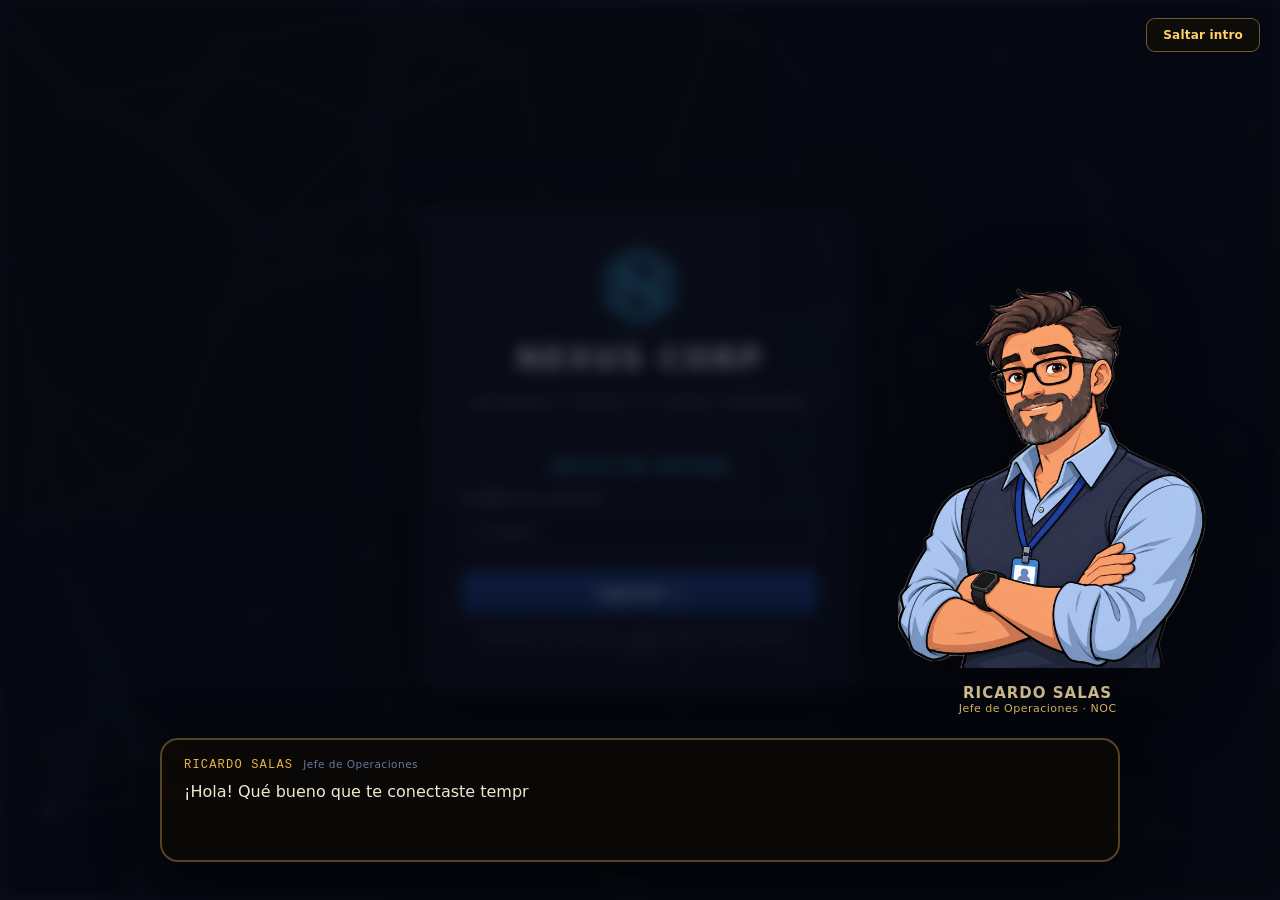
<file: juego-noc.html>
<!DOCTYPE html>
<html lang="es">
<head>
<meta charset="UTF-8" />
<meta name="viewport" content="width=device-width, initial-scale=1.0" />
<title>NEXUS CORP — NOC Support Ticket System</title>
<link rel="icon" type="image/svg+xml" href="data:image/svg+xml,%3Csvg%20xmlns='http://www.w3.org/2000/svg'%20viewBox='0%200%2064%2064'%3E%3Cpolygon%20points='32,3%2057,17.5%2057,46.5%2032,61%207,46.5%207,17.5'%20fill='%230a0e1a'%20stroke='%2345b7ff'%20stroke-width='4'%20stroke-linejoin='round'/%3E%3Cpath%20d='M20%2045%20L20%2019%20L44%2045%20L44%2019'%20fill='none'%20stroke='%2345b7ff'%20stroke-width='4.5'%20stroke-linecap='round'%20stroke-linejoin='round'/%3E%3C/svg%3E" />
<meta name="theme-color" content="#0a0e1a" />
<style>
/* ============================================================
   NEXUS CORP — NOC Support Ticket System
   Juego educativo de redes. Single-file (HTML+CSS+JS vanilla).
   Regla de puntuacion documentada en el JS (seccion "Lógica").
   ============================================================ */
:root{
  --bg:#0a0e1a;
  --bg-2:#060912;
  --panel:rgba(18,24,44,.72);
  --panel-2:#111a30;
  --panel-3:#0d1426;
  --borde:rgba(96,132,205,.22);
  --borde-2:rgba(96,132,205,.42);
  --t:#e8edf9;
  --t-2:#9fb1d4;
  --t-3:#67799d;
  --verde:#43d17c;
  --verde-bg:rgba(67,209,124,.13);
  --celeste:#45b7ff;
  --celeste-bg:rgba(69,183,255,.13);
  --naranja:#ffa04d;
  --naranja-bg:rgba(255,160,77,.13);
  --violeta:#a98bff;
  --violeta-bg:rgba(169,139,255,.13);
  --rojo:#ff5a5f;
  --rojo-bg:rgba(255,90,95,.13);
  --ambar:#ffd166;
  --ambar-bg:rgba(255,209,102,.13);
  --gris:#6b7a99;
  --gris-bg:rgba(107,122,153,.15);
  --fase1:#45b7ff;
  --fase2:#ffa04d;
  --fase3:#a98bff;
  --mono:Consolas,"Cascadia Mono","Courier New",monospace;
  --sans:"Segoe UI",system-ui,-apple-system,Roboto,Arial,sans-serif;
}
*{box-sizing:border-box}
html,body{height:100%}
body{
  margin:0;
  background:radial-gradient(1200px 700px at 70% -10%, rgba(69,110,220,.16), transparent 60%),
             radial-gradient(900px 600px at -5% 110%, rgba(120,60,220,.10), transparent 55%),
             var(--bg);
  color:var(--t);
  font-family:var(--sans);
  font-size:14px;
  -webkit-font-smoothing:antialiased;
}
button{font-family:inherit;cursor:pointer}
.hidden{display:none !important}
.mono{font-family:var(--mono)}

/* ---------- Scrollbars ---------- */
::-webkit-scrollbar{width:10px;height:10px}
::-webkit-scrollbar-track{background:transparent}
::-webkit-scrollbar-thumb{background:#22304f;border-radius:6px;border:2px solid transparent;background-clip:content-box}
::-webkit-scrollbar-thumb:hover{background:#2f4066;border:2px solid transparent;background-clip:content-box}

/* ---------- Botones ---------- */
.btn{
  display:inline-flex;align-items:center;gap:8px;
  background:var(--panel-2);color:var(--t);
  border:1px solid var(--borde);border-radius:9px;
  padding:9px 16px;font-size:13px;font-weight:600;letter-spacing:.2px;
  transition:background .15s,border-color .15s,transform .05s;
}
.btn:hover{border-color:var(--borde-2);background:#16203a}
.btn:active{transform:translateY(1px)}
.btn:disabled{opacity:.45;cursor:not-allowed;transform:none}
.btn-primary{background:linear-gradient(180deg,#1d3f8f,#14306e);border-color:#2b55b8;color:#eaf1ff}
.btn-primary:hover{background:linear-gradient(180deg,#2449a5,#19377f)}
.btn-danger{background:linear-gradient(180deg,#8f2f3a,#6d2029);border-color:#c2454f;color:#ffe9ea}
.btn-ghost{background:transparent}
.btn-ghost:hover{background:rgba(96,132,205,.08)}

/* ---------- Pantallas complementarias (login) ---------- */
.screen{position:fixed;inset:0;z-index:20}
.neural-canvas{position:absolute;inset:0;width:100%;height:100%;background:var(--bg)}
.neural-canvas svg{width:100%;height:100%}
.neural-canvas svg circle{fill:var(--celeste);opacity:.35}
.neural-canvas svg line{stroke:var(--celeste);stroke-opacity:.10}

.login{display:flex;align-items:center;justify-content:center;background:var(--bg)}
.login::before{
  content:"";position:absolute;inset:0;
  background:radial-gradient(700px 460px at 50% 20%, rgba(69,110,220,.20), transparent 65%);
}
.login-card{
  position:relative;z-index:2;width:min(430px,92vw);
  background:var(--panel);backdrop-filter:blur(10px);
  border:1px solid var(--borde);border-radius:16px;
  box-shadow:0 0 0 1px rgba(69,110,220,.05), 0 24px 70px rgba(0,0,0,.5);
  padding:38px 36px 34px;text-align:center;
}
.login-logo{display:flex;flex-direction:column;align-items:center;gap:16px;margin-bottom:4px}
.login-logo .logo-hex{width:74px;height:74px;filter:drop-shadow(0 0 18px rgba(69,183,255,.4))}
.login-logo h1{margin:2px 0 0;font-size:30px;letter-spacing:3px;font-weight:800}
.login-logo .tagline{margin:4px 0 0;font-size:11px;letter-spacing:2.5px;color:var(--t-2);text-transform:uppercase}
.login-sep{height:1px;background:linear-gradient(90deg,transparent,var(--borde-2),transparent);margin:26px 0 22px}
.login-card h2{margin:0 0 6px;font-size:14px;letter-spacing:2.5px;color:var(--celeste);text-transform:uppercase}
.login-card p.field-label{margin:18px 0 7px;text-align:left;font-size:11px;letter-spacing:1.2px;color:var(--t-2);text-transform:uppercase}
.login-card input{
  width:100%;background:var(--panel-3);border:1px solid var(--borde);border-radius:9px;
  color:var(--t);padding:11px 13px;font-size:14px;outline:none;transition:border-color .15s;
}
.login-card input:focus{border-color:var(--celeste);box-shadow:0 0 0 3px rgba(69,183,255,.16)}
.login-card .btn-primary{width:100%;justify-content:center;margin-top:20px;padding:12px;font-size:14px}
.login-foot{margin-top:16px;font-size:11px;color:var(--t-3);letter-spacing:.4px}

/* ---------- App shell ---------- */
.app{
  display:grid;height:100vh;
  grid-template-areas:"top top" "side main" "foot foot";
  grid-template-columns:224px 1fr;
  grid-template-rows:64px 1fr auto;
}
.topbar{
  grid-area:top;display:grid;grid-template-columns:auto 1fr auto;align-items:center;gap:22px;
  background:rgba(10,14,26,.82);backdrop-filter:blur(12px);
  border-bottom:1px solid var(--borde);padding:0 20px;z-index:10;
}
.brand{display:flex;align-items:center;gap:11px;min-width:0}
.brand .logo-hex{width:34px;height:34px;flex:0 0 auto;transition:filter .3s}
.brand strong{font-size:16px;letter-spacing:2.2px;white-space:nowrap}
.sistema{text-align:center;min-width:0}
.sistema h1{margin:0;font-size:15px;font-weight:700;letter-spacing:.4px;white-space:nowrap;overflow:hidden;text-overflow:ellipsis}
.sistema .sub{font-size:9.5px;letter-spacing:2.6px;color:var(--t-2);text-transform:uppercase;margin-top:2px}
.usuario{display:flex;align-items:center;gap:10px;justify-content:flex-end}
.avatar{
  width:38px;height:38px;border-radius:50%;flex:0 0 auto;
  background:radial-gradient(circle at 35% 30%, #2b5cb8, #15295c);
  border:1px solid #3f6fd6;display:flex;align-items:center;justify-content:center;
  font-weight:800;font-size:13px;color:#dce8ff;letter-spacing:.5px;
}
.usuario .ux{line-height:1.25;text-align:right}
.usuario .ux b{display:block;font-size:13px}
.usuario .ux span{display:block;font-size:11px;color:var(--t-2)}
.sonido{display:flex;align-items:center;gap:8px;margin-right:4px}
.btn-sonido{
  width:36px;height:36px;flex:0 0 auto;border-radius:9px;cursor:pointer;
  border:1px solid var(--borde);background:var(--panel-2);color:var(--t-2);
  display:flex;align-items:center;justify-content:center;transition:border-color .15s,color .15s;
}
.btn-sonido:hover{border-color:var(--borde-2);color:var(--t)}
.btn-sonido[aria-pressed="true"]{color:var(--celeste);border-color:#2b55b8;box-shadow:inset 0 0 0 1px rgba(43,85,184,.25)}
.vol{width:90px;accent-color:var(--celeste);cursor:pointer}

.sidebar{
  grid-area:side;display:flex;flex-direction:column;
  background:rgba(11,15,27,.85);border-right:1px solid var(--borde);padding:16px 12px;
}
.nav{display:flex;flex-direction:column;gap:4px;flex:1}
.nav-item{
  display:flex;align-items:center;gap:11px;padding:10px 12px;border-radius:9px;
  color:var(--t-2);font-size:13.5px;font-weight:600;letter-spacing:.2px;
  border:1px solid transparent;background:transparent;text-align:left;width:100%;
}
.nav-item svg{flex:0 0 auto;opacity:.85}
.nav-item:hover{background:rgba(96,132,205,.08);color:var(--t)}
.nav-item.active{background:linear-gradient(180deg,#16224a,#101a38);color:#eaf1ff;border-color:#2b55b8;box-shadow:inset 0 0 0 1px rgba(43,85,184,.25)}
.nav-item.decorativo{opacity:.45;cursor:default}
.nav-item.decorativo:hover{background:transparent;color:var(--t-2)}
.side-brand{
  border-top:1px solid var(--borde);padding-top:14px;text-align:center;
}
.side-brand .sb-logo{display:flex;align-items:center;justify-content:center;gap:7px;margin-bottom:6px}
.side-brand .logo-hex{width:22px;height:22px}
.side-brand b{font-size:11px;letter-spacing:1.6px}
.side-brand .tl{font-size:8.5px;letter-spacing:1.8px;color:var(--t-3);text-transform:uppercase;line-height:1.7}

.main{grid-area:main;overflow-y:auto;position:relative}
.view{padding:26px 30px 40px;max-width:1200px;margin:0 auto}

/* ---------- Footer ---------- */
.app-footer{
  grid-area:foot;display:flex;justify-content:space-between;align-items:center;
  background:rgba(10,14,26,.9);border-top:1px solid var(--borde);
  padding:8px 20px;font-size:10.5px;letter-spacing:1px;color:var(--t-3);
}
.app-footer .f-right{font-family:var(--mono);color:var(--t-2)}

/* ---------- Inicio (dashboard) ---------- */
.dash-head{display:flex;flex-wrap:wrap;align-items:flex-end;justify-content:space-between;gap:10px;margin-bottom:24px}
.dash-head h2{margin:0;font-size:24px;font-weight:800;letter-spacing:.3px}
.dash-head p{margin:4px 0 0;color:var(--t-2);font-size:13px}
.dash-head .acciones{display:flex;gap:8px}
.phase-cards{display:grid;grid-template-columns:repeat(auto-fit,minmax(320px,1fr));gap:20px}

.phase-card{
  background:var(--panel);border:1px solid var(--borde);border-radius:14px;padding:20px;
  position:relative;overflow:hidden;transition:border-color .2s,box-shadow .2s;
}
.phase-card::before{content:"";position:absolute;top:0;left:0;right:0;height:3px;border-radius:14px 14px 0 0}
.phase-card.f1::before{background:var(--fase1)}.phase-card.f2::before{background:var(--fase2)}.phase-card.f3::before{background:var(--fase3)}
.phase-card.active{border-color:var(--borde-2);box-shadow:0 0 0 1px var(--borde-2),0 14px 42px rgba(0,0,0,.35)}
.phase-card.locked{opacity:.62}
.phase-card.completada{border-color:rgba(67,209,124,.4);box-shadow:0 0 0 1px rgba(67,209,124,.25)}
.phase-card.incompleta{border-color:rgba(255,209,102,.45);box-shadow:0 0 0 1px rgba(255,209,102,.22)}

.pc-head{display:flex;align-items:flex-start;gap:13px}
.pc-icon{
  width:44px;height:44px;border-radius:11px;flex:0 0 auto;
  display:flex;align-items:center;justify-content:center;
}
.pc-icon svg{width:24px;height:24px}
.pc-icon.f1{background:var(--celeste-bg);color:var(--celeste)}
.pc-icon.f2{background:var(--naranja-bg);color:var(--naranja)}
.pc-icon.f3{background:var(--violeta-bg);color:var(--violeta)}
.pc-titles{flex:1;min-width:0}
.pc-titles .fase-tag{font-size:10.5px;letter-spacing:1.8px;text-transform:uppercase;color:var(--t-2);font-weight:700}
.pc-titles h3{margin:3px 0 0;font-size:16px;font-weight:800}
.pc-titles .turno{font-size:12px;color:var(--t-3);margin-top:2px}
.badge-completada{
  display:inline-flex;align-items:center;gap:5px;margin-left:auto;
  background:var(--verde-bg);color:var(--verde);border:1px solid rgba(67,209,124,.35);
  font-size:11px;font-weight:700;letter-spacing:.5px;padding:4px 9px;border-radius:99px;
}
.badge-bloqueada{
  display:inline-flex;align-items:center;gap:5px;margin-left:auto;
  background:var(--gris-bg);color:var(--t-3);border:1px solid rgba(107,122,153,.35);
  font-size:11px;font-weight:700;letter-spacing:.5px;padding:4px 9px;border-radius:99px;
}
.badge-incompleta{
  display:inline-flex;align-items:center;gap:5px;margin-left:auto;
  background:var(--ambar-bg);color:var(--ambar);border:1px solid rgba(255,209,102,.35);
  font-size:11px;font-weight:700;letter-spacing:.5px;padding:4px 9px;border-radius:99px;
}
.pc-tickets{list-style:none;margin:16px 0 0;padding:0;display:flex;flex-direction:column;gap:7px}
.pc-ticket{
  display:flex;align-items:center;gap:9px;width:100%;text-align:left;
  background:rgba(13,20,38,.75);border:1px solid var(--borde);border-radius:9px;
  padding:9px 11px;color:var(--t);transition:border-color .15s,background .15s;
}
.pc-ticket:hover{border-color:var(--borde-2);background:#131d36}
.pc-ticket .t-id{font-family:var(--mono);font-weight:700;color:var(--celeste);font-size:12px}
.pc-ticket .t-asunto{flex:1;min-width:0;font-size:12.5px;white-space:nowrap;overflow:hidden;text-overflow:ellipsis}
.nav-phase-btn{margin-top:16px;width:100%;justify-content:center}

/* ---------- Chips de estado / prioridad ---------- */
.chip{display:inline-flex;align-items:center;gap:5px;font-size:10px;font-weight:800;letter-spacing:.6px;padding:3px 8px;border-radius:99px;text-transform:uppercase;white-space:nowrap}
.chip .dot{width:6px;height:6px;border-radius:50%;background:currentColor}
.chip-verde{background:var(--verde-bg);color:var(--verde);border:1px solid rgba(67,209,124,.3)}
.chip-celeste{background:var(--celeste-bg);color:var(--celeste);border:1px solid rgba(69,183,255,.3)}
.chip-rojo{background:var(--rojo-bg);color:var(--rojo);border:1px solid rgba(255,90,95,.3)}
.chip-ambar{background:var(--ambar-bg);color:var(--ambar);border:1px solid rgba(255,209,102,.3)}
.chip-gris{background:var(--gris-bg);color:var(--t-2);border:1px solid rgba(107,122,153,.3)}
.chip-violeta{background:var(--violeta-bg);color:var(--violeta);border:1px solid rgba(169,139,255,.3)}

/* ---------- Vista Fase (cola + detalle) ---------- */
.fase-layout{display:grid;grid-template-columns:300px 1fr;gap:20px;align-items:start}
.fase-top{display:flex;align-items:center;gap:12px;margin-bottom:18px}
.fase-top .f-icon{width:40px;height:40px;border-radius:10px;display:flex;align-items:center;justify-content:center}
.fase-top .f-icon svg{width:22px;height:22px}
.fase-top h2{margin:0;font-size:19px;font-weight:800}
.fase-top .ft-sub{font-size:12px;color:var(--t-2)}
.queue-panel{
  background:var(--panel);border:1px solid var(--borde);border-radius:14px;padding:16px;
  position:sticky;top:18px;
}
.queue-panel h3{margin:0 0 4px;font-size:13px;font-weight:800;letter-spacing:1px;text-transform:uppercase;color:var(--t-2)}
.queue-turno{font-size:11.5px;color:var(--t-3);margin-bottom:10px}
.q-progress{display:flex;align-items:center;gap:10px;margin-bottom:14px}
.progress-bar{flex:1;height:7px;border-radius:99px;background:#0d1426;overflow:hidden;border:1px solid var(--borde)}
.progress-bar i{display:block;height:100%;border-radius:99px;transition:width .4s}
.q-count{font-family:var(--mono);font-size:12px;color:var(--t-2)}
.queue-ticket{
  display:grid;grid-template-columns:auto 1fr;gap:8px;align-items:center;
  background:rgba(13,20,38,.7);border:1px solid var(--borde);border-radius:10px;
  padding:10px 11px;margin-bottom:8px;width:100%;text-align:left;color:var(--t);
  transition:border-color .15s,background .15s;
}
.queue-ticket:hover{border-color:var(--borde-2)}
.queue-ticket.sel{border-color:var(--borde-2);background:#15203a;box-shadow:0 0 0 1px var(--borde-2)}
.queue-ticket .qt-id{font-family:var(--mono);font-weight:800;font-size:13px}
.queue-ticket .qt-right{display:flex;gap:6px;flex-wrap:wrap;margin-top:3px}
.queue-ticket .qt-asunto{font-size:12.5px;grid-column:2;color:var(--t-2)}

/* ---------- Detalle de ticket ---------- */
.detalle{
  background:var(--panel);border:1px solid var(--borde);border-radius:14px;padding:22px 24px;
}
.dt-vacio{
  min-height:220px;display:flex;flex-direction:column;gap:10px;align-items:center;justify-content:center;
  text-align:center;color:var(--t-3);font-size:13.5px;
}
.dt-vacio svg{width:44px;height:44px;opacity:.5}
.dt-head{display:flex;align-items:center;gap:12px;flex-wrap:wrap;margin-bottom:4px}
.dt-head .dt-id{font-family:var(--mono);font-size:19px;font-weight:800}
.dt-head .chip{font-size:11px;padding:5px 11px}
.dt-asunto{margin:4px 0 14px;font-size:15px;font-weight:700;color:var(--t)}
.dt-meta{
  display:grid;grid-template-columns:repeat(auto-fit,minmax(180px,1fr));gap:10px 16px;
  background:rgba(13,20,38,.55);border:1px solid var(--borde);border-radius:10px;padding:12px 16px;margin-bottom:18px;
}
.dt-meta .m-field{min-width:0}
.dt-meta .m-label{font-size:10px;letter-spacing:1.4px;text-transform:uppercase;color:var(--t-3);margin-bottom:2px}
.dt-meta .m-value{font-size:13px;word-break:break-word}
.dt-incidente{margin-bottom:20px}
.dt-incidente h4,.dt-resolucion h4,.console-wrap h4{margin:0 0 8px;font-size:11px;letter-spacing:1.6px;text-transform:uppercase;color:var(--t-2)}
.dt-incidente blockquote{
  margin:0;padding:14px 18px;border-left:3px solid var(--celeste);
  background:rgba(13,20,38,.5);border-radius:0 10px 10px 0;
  font-style:italic;color:var(--t-2);font-size:13.5px;line-height:1.6;color:#cdd9f2;
}
.dt-resolucion{margin-bottom:20px}
.pregunta-lead{margin:0 0 12px;font-size:13.5px;color:var(--t-2)}
.pregunta-lead b{color:var(--t)}

/* ---- opciones multiples ---- */
.options-list{display:grid;grid-template-columns:repeat(auto-fit,minmax(210px,1fr));gap:10px}
.option{
  display:flex;flex-direction:column;gap:8px;align-items:center;text-align:center;
  background:rgba(13,20,38,.7);border:1px solid var(--borde);border-radius:11px;
  padding:16px 12px;color:var(--t);transition:border-color .15s,background .15s,transform .05s;
}
.option .opt-icon{width:100%;height:54px;display:flex;align-items:center;justify-content:center}
.option .opt-icon svg{width:44px;height:44px;color:var(--t-2)}
.option .opt-icon img{max-width:100%;max-height:100%;object-fit:contain;border-radius:8px}
.option .opt-icon.con-imagen{
  height:110px;padding:6px;background:rgba(13,20,38,.4);border-radius:8px;
  border:1px solid rgba(96,132,205,.18);
}
.option .opt-icon.con-imagen img{width:100%;height:100%;object-fit:contain}
.option span{font-size:13px;font-weight:600}
.option:hover{border-color:var(--borde-2)}
.option.selected{border-color:var(--celeste);background:rgba(69,183,255,.10);box-shadow:0 0 0 1px var(--celeste)}
.option.selected .opt-icon svg{color:var(--celeste)}
.option.correct{border-color:var(--verde);background:var(--verde-bg);box-shadow:0 0 0 1px var(--verde)}
.option.correct .opt-icon svg{color:var(--verde)}
.option.wrong{border-color:var(--rojo);background:var(--rojo-bg);box-shadow:0 0 0 1px var(--rojo)}
.option.wrong .opt-icon svg{color:var(--rojo)}
.option.locked{opacity:.55;pointer-events:none}
.options-list.plain .option{flex-direction:row;justify-content:flex-start;text-align:left}
.opt-radio{
  width:16px;height:16px;flex:0 0 auto;border-radius:50%;
  border:2px solid var(--t-3);position:relative;transition:border-color .15s;
}
.option.selected .opt-radio{border-color:var(--celeste)}
.option.selected .opt-radio::after{
  content:"";position:absolute;inset:2px;border-radius:50%;background:var(--celeste);
}
.option.correct .opt-radio{border-color:var(--verde)}
.option.correct .opt-radio::after{content:"";position:absolute;inset:2px;border-radius:50%;background:var(--verde)}
.option.wrong .opt-radio{border-color:var(--rojo)}
.option.wrong .opt-radio::after{content:"";position:absolute;inset:2px;border-radius:50%;background:var(--rojo)}

/* ---- diagrama (1.2) ---- */
.diagrama-topo{
  background:#0a0f1d;border:1px solid var(--borde);border-radius:11px;
  padding:14px;margin-bottom:14px;display:flex;justify-content:center;
}
.diagrama-topo svg{max-width:100%;height:auto}
.diagrama-topo .nodo{fill:#16203c;stroke:var(--celeste);stroke-width:1.5}
.diagrama-topo .nodo-pc{fill:#121c36;stroke:#44629e;stroke-width:1.2}
.diagrama-topo .linea{stroke:#2b3f6c;stroke-width:1.2}
.diagrama-topo text{fill:#9fb1d4;font-family:var(--mono);font-size:11px}
.diagrama-topo .etq{fill:#cfe0fb;font-family:var(--mono);font-size:11px}

/* ---- Consola simulada ---- */
.console{
  background:#070b12;border:1px solid #1d2a45;border-radius:11px;overflow:hidden;margin-bottom:6px;
  box-shadow:inset 0 0 40px rgba(20,40,90,.15);
}
.console-header{
  display:flex;align-items:center;gap:7px;padding:8px 12px;
  background:#0d1526;border-bottom:1px solid #1d2a45;
}
.ch-dot{width:10px;height:10px;border-radius:50%}
.console-header .ch-title{flex:1;text-align:center;font-family:var(--mono);font-size:11px;color:#7f92ba}
.console-header button{
  background:transparent;border:none;color:#66799f;font-size:11px;font-family:var(--mono);
  display:inline-flex;gap:5px;align-items:center;padding:2px 6px;border-radius:5px;
}
.console-header button:hover{color:var(--celeste);background:rgba(69,183,255,.08)}
.console-body{
  padding:14px 16px;min-height:150px;font-family:var(--mono);font-size:12.5px;line-height:1.65;
  color:#a8e6c4;white-space:pre-wrap;word-break:break-word;
  background:repeating-linear-gradient(to bottom,rgba(255,255,255,.012) 0 1px,transparent 1px 3px);
}
.console-body .c-cmd{color:#ffd166}
.console-body .c-d {color:#a8e6c4}
.console-body .c-cursor{display:inline-block;width:7px;height:14px;background:#a8e6c4;vertical-align:-2px;margin-left:1px;animation:blink 1s steps(1) infinite}
@keyframes blink{50%{opacity:0}}

/* ---- Drag & drop ---- */
.dnd-wrap{margin-bottom:10px}
.dnd-layout{display:grid;grid-template-columns:1fr 1fr;gap:18px;align-items:start}
.dnd-layout.single{grid-template-columns:1fr}
.dnd-pool{
  background:rgba(13,20,38,.55);border:1px dashed var(--borde-2);border-radius:11px;padding:12px;
}
.dnd-pool h5,.dnd-slots h5{margin:0 0 10px;font-size:10.5px;letter-spacing:1.6px;text-transform:uppercase;color:var(--t-3)}
.dnd-items{display:flex;flex-wrap:wrap;gap:9px}
.dnd-item{
  user-select:none;display:inline-flex;align-items:center;gap:8px;
  background:#16223f;border:1px solid var(--borde-2);border-radius:9px;
  padding:9px 13px;font-size:13px;font-weight:700;color:var(--t);
  box-shadow:0 3px 10px rgba(0,0,0,.25);
}
.dnd-item svg{width:18px;height:18px;color:var(--celeste)}
.dnd-item[draggable="true"]{cursor:grab}
.dnd-item[draggable="true"]:active{cursor:grabbing}
.dnd-item.sel-modified{border-color:var(--naranja);box-shadow:0 0 0 1px var(--naranja)}
.dnd-item.dragging{opacity:.5;transform:scale(1.02)}
.slots{display:flex;flex-direction:column;gap:9px}
.slot{
  display:flex;align-items:center;gap:10px;min-height:44px;
  border:1px dashed var(--borde-2);border-radius:9px;padding:7px 10px;
  background:rgba(13,20,38,.5);transition:border-color .15s,background .15s;
}
.slot.drag-over{border-color:var(--celeste);background:rgba(69,183,255,.08)}
.slot .slot-num{
  font-family:var(--mono);font-weight:800;font-size:12px;color:var(--t-3);
  background:#0d1426;border:1px solid var(--borde);border-radius:6px;padding:3px 7px;min-width:34px;text-align:center;
}
.slot .ph{color:var(--t-3);font-size:12px;flex:1;text-align:center}
.slot .dnd-item{box-shadow:none}
.slot .slot-top{flex:1;display:flex;flex-direction:column;gap:4px}
.slot .slot-etq{width:100%;text-align:center;font-size:10px;font-family:var(--mono);color:var(--t-3)}

.dnd-diagram{display:flex;flex-direction:column;gap:12px}
.diagram-row{display:flex;align-items:center;justify-content:center;gap:10px;flex-wrap:wrap}
.diag-box{
  display:flex;flex-direction:column;align-items:center;gap:5px;padding:12px;
  background:#0d1526;border:1px solid var(--borde);border-radius:12px;min-width:128px;
}
.diag-box .db-ico{width:40px;height:40px;color:var(--celeste)}
.diag-box .db-label{font-size:11.5px;color:var(--t-2);letter-spacing:.4px;text-align:center}
.diag-box.dmz{border-color:var(--violeta);background:rgba(169,139,255,.06);border-style:dashed;min-width:170px}
.diag-box.dmz .db-ico{color:var(--violeta)}
.diag-arrow{color:#3d5079;font-size:20px}
.diagram-row .slot-pos{min-height:52px}

/* ---- Feedback ---- */
.feedback{
  display:none;margin:14px 0;padding:13px 16px;border-radius:10px;font-size:13.5px;line-height:1.55;
}
.feedback.show{display:block;animation:fadeIn .25s ease}
.feedback .fb-t{font-weight:800;margin-bottom:4px;letter-spacing:.3px}
.feedback.ok{background:var(--verde-bg);border:1px solid rgba(67,209,124,.4)}
.feedback.ok .fb-t{color:var(--verde)}
.feedback.ko{background:var(--rojo-bg);border:1px solid rgba(255,90,95,.4)}
.feedback.ko .fb-t{color:var(--rojo)}
.feedback .fb-acciones{margin-top:10px}
.feedback .fb-acciones .btn{padding:8px 16px;font-size:12.5px}
@keyframes fadeIn{from{opacity:0;transform:translateY(-4px)}to{opacity:1;transform:none}}

.detail-actions{display:flex;justify-content:space-between;align-items:center;gap:10px;border-top:1px solid var(--borde);padding-top:16px;flex-wrap:wrap}
.acciones-btn{display:flex;gap:8px;align-items:center;flex-wrap:wrap}

/* ---------- Toast ---------- */
.toast{
  position:fixed;bottom:26px;left:50%;transform:translateX(-50%) translateY(30px);
  background:#16223f;border:1px solid var(--borde-2);color:var(--t);
  padding:11px 18px;border-radius:10px;font-size:13px;font-weight:600;z-index:80;
  box-shadow:0 12px 40px rgba(0,0,0,.5);opacity:0;transition:opacity .25s,transform .25s;pointer-events:none;
}
.toast.show{opacity:1;transform:translateX(-50%) translateY(0)}

/* ---------- Asistente IA ---------- */
.fab{
  position:fixed;right:22px;bottom:22px;z-index:60;width:58px;height:58px;border-radius:50%;
  background:linear-gradient(180deg,#1d3f8f,#14306e);border:1px solid #2b55b8;
  display:flex;align-items:center;justify-content:center;color:#eaf1ff;
  box-shadow:0 8px 26px rgba(0,0,0,.5),0 0 0 4px rgba(43,85,184,.18);
  transition:transform .15s;
}
.fab:hover{transform:scale(1.06)}
.fab svg{width:26px;height:26px}
.fab.dormido{background:linear-gradient(180deg,#232b3d,#171d2b);border-color:#39445c;box-shadow:none}

.assistant{
  position:fixed;right:22px;bottom:92px;z-index:61;width:372px;max-width:calc(100vw - 32px);
  height:min(600px,72vh);background:var(--panel-2);border:1px solid var(--borde-2);border-radius:16px;
  display:flex;flex-direction:column;overflow:hidden;
  box-shadow:0 24px 70px rgba(0,0,0,.6);transform-origin:bottom right;
  animation:popIn .18s ease;
}
@keyframes popIn{from{opacity:0;transform:scale(.92) translateY(12px)}to{opacity:1;transform:none}}
.assistant-head{
  display:flex;align-items:center;gap:10px;padding:12px 14px;
  background:linear-gradient(180deg,#142a56,#122248);border-bottom:1px solid var(--borde);
}
.assistant-head .a-ico{width:32px;height:32px;border-radius:9px;background:rgba(69,183,255,.14);display:flex;align-items:center;justify-content:center;color:var(--celeste)}
.assistant-head .a-ico svg{width:19px;height:19px}
.assistant-head .a-tit{flex:1;line-height:1.2}
.assistant-head .a-tit b{display:block;font-size:13px}
.assistant-head .a-tit span{font-size:10px;color:var(--t-3);letter-spacing:.4px}
.token-meter{display:flex;align-items:center;gap:5px}
.token-meter .tm-label{font-family:var(--mono);font-size:10px;color:var(--t-2)}
.token-meter .tm-dots{display:flex;gap:3px}
.token-meter .tm-dot{width:7px;height:7px;border-radius:50%;background:var(--verde);box-shadow:0 0 6px rgba(67,209,124,.7)}
.token-meter .tm-dot.off{background:#333;box-shadow:none}
.assistant-head .a-btn{background:transparent;border:none;color:var(--t-2);padding:4px;border-radius:6px;display:flex}
.assistant-head .a-btn:hover{background:rgba(96,132,205,.12);color:var(--t)}
.assistant-head .a-btn svg{width:16px;height:16px}
.assistant-body{flex:1;overflow-y:auto;padding:14px;display:flex;flex-direction:column;gap:10px;background:rgba(6,9,18,.4)}
.msg{display:flex;flex-direction:column;gap:3px;max-width:86%}
.msg-user{align-self:flex-end;align-items:flex-end}
.msg-assist{align-self:flex-start;align-items:flex-start}
.msg .burbuja{padding:9px 12px;font-size:13px;line-height:1.45;border-radius:13px;word-break:break-word}
.msg-user .burbuja{background:linear-gradient(180deg,#1d3f8f,#16326c);color:#eaf1ff;border-bottom-right-radius:4px}
.msg-assist .burbuja{background:rgba(22,34,63,.9);border:1px solid var(--borde);color:var(--t);border-bottom-left-radius:4px}
.msg .t{font-family:var(--mono);font-size:9.5px;color:var(--t-3)}
.msg-sys{align-self:center;text-align:center}
.msg-sys .sys-burbuja{
  background:var(--ambar-bg);border:1px solid rgba(255,209,102,.45);color:var(--ambar);
  font-size:12px;line-height:1.4;padding:8px 12px;border-radius:10px;max-width:340px;
  display:flex;gap:7px;align-items:flex-start;
}
.msg-sys .sys-burbuja.sys-rojo{background:var(--rojo-bg);border-color:rgba(255,90,95,.45);color:var(--rojo)}
.msg-sys .sys-burbuja svg{flex:0 0 auto;width:14px;height:14px;margin-top:2px}
.assistant-composer{border-top:1px solid var(--borde);padding:10px 12px;background:#0e1730;display:flex;flex-direction:column;gap:8px}
.composer{display:flex;gap:8px}
.composer input{
  flex:1;background:var(--panel-3);border:1px solid var(--borde);border-radius:9px;color:var(--t);
  padding:9px 12px;font-size:13px;outline:none;
}
.composer input:focus{border-color:var(--celeste)}
.composer input:disabled{opacity:.5}
.composer input[readonly]{cursor:default}
.composer button{
  width:38px;height:38px;flex:0 0 auto;border-radius:9px;border:1px solid #2b55b8;
  background:linear-gradient(180deg,#1d3f8f,#14306e);color:#eaf1ff;display:flex;align-items:center;justify-content:center;
}
.composer button:disabled{opacity:.4;cursor:not-allowed}
.composer button svg{width:17px;height:17px}
.typing-ind{display:inline-flex;gap:4px;padding:4px 2px}
.typing-ind i{width:6px;height:6px;border-radius:50%;background:var(--t-2);animation:tTyp 1s infinite}
.typing-ind i:nth-child(2){animation-delay:.15s}.typing-ind i:nth-child(3){animation-delay:.3s}
@keyframes tTyp{0%,60%,100%{opacity:.25;transform:translateY(0)}30%{opacity:1;transform:translateY(-3px)}}

/* ---------- Briefing del Jefe (variante corporativa ámbar) ---------- */
.fab.jefe{
  right:92px;
  background:linear-gradient(180deg,#6d4c12,#48310a);border-color:#8a6420;color:#ffe9b0;
  box-shadow:0 8px 26px rgba(0,0,0,.5),0 0 0 4px rgba(255,209,102,.16);
}
.fab.jefe.dormido{background:linear-gradient(180deg,#2b2416,#1c1810);border-color:#4d4327}
.assistant.jefe .assistant-head{background:linear-gradient(180deg,#3a2a0e,#2a1f0a);border-bottom-color:rgba(255,209,102,.28)}
.assistant.jefe .assistant-head .a-ico{background:rgba(255,209,102,.16);color:var(--ambar)}
.assistant.jefe .assistant-head .a-tit b{color:#ffe9b0}
.assistant.jefe .assistant-head .a-tit span{color:var(--ambar)}
.assistant.jefe .assistant-body{background:rgba(20,15,6,.5)}
.assistant.jefe .msg-assist .burbuja{background:rgba(58,42,14,.85);border-color:rgba(255,209,102,.28)}
.assistant.jefe .assistant-composer{background:#241a08;border-top-color:rgba(255,209,102,.25)}
.assistant.jefe .assistant-composer .btn{width:100%;justify-content:center}

/* ---------- Intro (escena visual novel) ---------- */
/* La intro se superpone como OVERLAY: el login queda visible atrás,
   desenfocado (clase .desenfocado), y la escena del jefe arriba. */
.screen.intro{
  z-index:30;overflow:hidden;
  background:rgba(6,9,18,.35); /* velo sutil: no tapa el login */
}
.desenfocado{filter:blur(8px) brightness(.6);pointer-events:none;transition:filter .3s}
.intro-saltar{
  position:absolute;top:18px;right:20px;z-index:5;
  background:rgba(20,15,6,.6);border-color:rgba(255,209,102,.4);color:var(--ambar);font-size:12px;
}
.intro-saltar:hover{background:rgba(58,42,14,.85);border-color:rgba(255,209,102,.65)}
.vn-escena{position:absolute;inset:0;display:flex;flex-direction:column;justify-content:flex-end;align-items:center;padding:0 0 38px}
.vn-personaje{position:absolute;right:8%;bottom:185px;width:280px;display:flex;flex-direction:column;align-items:center;pointer-events:none}
.vn-arte{width:auto;max-width:min(320px,86vw);max-height:430px;height:auto;display:block;margin:0 auto;object-fit:contain;object-position:bottom center;filter:drop-shadow(0 18px 40px rgba(0,0,0,.5))}
.vn-etiqueta{margin-top:16px;text-align:center;font-size:15px;font-weight:700;letter-spacing:1px;color:#ffe9b0}
.vn-etiqueta span{display:block;font-size:11px;font-weight:400;color:var(--ambar);letter-spacing:.5px}
.vn-dialogo{
  position:relative;width:min(960px,92vw);background:rgba(14,10,4,.78);
  border:2px solid rgba(255,209,102,.3);border-radius:18px;padding:18px 22px 28px;
  box-shadow:0 18px 60px rgba(0,0,0,.6);cursor:pointer;
}
.vn-interlocutor{font-family:var(--mono);font-size:12px;letter-spacing:1.2px;color:#e8b54a;margin-bottom:8px;display:flex;align-items:baseline;gap:10px}
.vn-interlocutor span{font-family:var(--sans);font-size:10.5px;color:var(--t-3);letter-spacing:.5px}
#vn-texto{margin:0;min-height:52px;font-size:16px;line-height:1.55;color:#f2e7cf}
.vn-flecha{position:absolute;right:20px;bottom:10px;font-size:15px;color:var(--ambar);animation:vnParpadeo 1s steps(1) infinite}
.vn-flecha.oculta{opacity:0}
@keyframes vnParpadeo{0%,100%{opacity:1}50%{opacity:.15}}

/* ---------- Tutorial guiado (coachmarks) ---------- */
.tt{
  position:fixed;z-index:300;width:300px;max-width:calc(100vw - 40px);
  background:rgba(11,20,42,.94);border:2px solid var(--ambar);border-radius:12px;
  padding:14px 16px;backdrop-filter:blur(6px);
  box-shadow:0 0 0 4px rgba(255,209,102,.18),0 0 18px rgba(255,209,102,.45),0 14px 44px rgba(0,0,0,.6);
  animation:ttPop .16s ease;
}
@keyframes ttPop{from{opacity:0;transform:translateY(6px)}to{opacity:1;transform:none}}
.tt-paso{font-family:var(--mono);font-size:10px;color:var(--ambar);letter-spacing:1px;margin-bottom:6px}
.tt-texto{margin:0 0 12px;font-size:13.5px;line-height:1.5;color:#eef3ff}
.tt-texto b{color:#ffe9b0}
.tt-siguiente{width:100%;justify-content:center;background:linear-gradient(180deg,#e8b54a,#c08f2e);border-color:var(--ambar);color:#241a08}
.tt-siguiente:hover{background:linear-gradient(180deg,#f2c65e,#cf9c36);border-color:#ffe9b0}
.tt-flecha{position:fixed;z-index:299;pointer-events:none}
/* Modal "¿Saltear la introducción?" */
.tt-overlay{position:fixed;inset:0;z-index:400;display:flex;align-items:center;justify-content:center;background:rgba(4,7,16,.6);backdrop-filter:blur(3px);animation:ttOver .16s ease}
@keyframes ttOver{from{opacity:0}to{opacity:1}}
.tt-caja{width:340px;max-width:calc(100vw - 40px);background:rgba(11,20,42,.97);border:2px solid var(--ambar);border-radius:12px;padding:18px 16px;box-shadow:0 14px 44px rgba(0,0,0,.6);animation:ttPop .16s ease}
.tt-botones{display:flex;gap:10px;margin-top:14px}
.tt-botones .btn{flex:1;justify-content:center}

/* ---------- Conceptos + feedback del jefe (resumen) ---------- */
.conceptos-grid{display:grid;grid-template-columns:1fr 1fr;gap:20px;max-width:980px;margin:22px auto 0}
.conceptos-lista{list-style:none;margin:10px 0 0;padding:0;display:flex;flex-direction:column;gap:9px}
.conceptos-lista li{display:flex;align-items:flex-start;gap:8px;font-size:13px;line-height:1.4;color:var(--t)}
.conceptos-lista li svg{flex:0 0 auto;width:15px;height:15px;margin-top:1px;color:var(--verde)}
.conceptos-lista.repasar li svg{color:var(--ambar)}
.conceptos-vacio{margin:10px 0 0;font-size:12.5px;color:var(--t-3)}
.conceptos-vacio.ok{color:var(--verde)}
.jefe-feedback{max-width:980px;margin:22px auto 0;background:linear-gradient(180deg,rgba(58,42,14,.5),rgba(30,22,8,.5));border:1px solid rgba(255,209,102,.3);border-radius:14px;padding:18px 20px}
.jefe-feedback .jf-head{display:flex;align-items:center;gap:12px;margin-bottom:12px}
.jefe-feedback .jf-ico{width:42px;height:42px;border-radius:11px;background:rgba(255,209,102,.16);color:var(--ambar);display:flex;align-items:center;justify-content:center;flex:0 0 auto}
.jefe-feedback .jf-ico svg{width:24px;height:24px}
.jefe-feedback .jf-head b{display:block;font-size:14px;color:#ffe9b0}
.jefe-feedback .jf-head span{font-size:11.5px;color:var(--t-3)}
.jefe-feedback .jf-body{display:flex;flex-direction:column;gap:10px}
.jefe-feedback .jf-linea{font-size:13.5px;line-height:1.55;color:var(--t)}
.jefe-feedback .jf-linea.ok{color:var(--verde)}
.jefe-feedback .jf-linea.warn{color:var(--ambar)}

/* ---------- Resumen ---------- */
.resumen-head{text-align:center;margin-bottom:24px}
.resumen-head h2{margin:0;font-size:26px;font-weight:800;letter-spacing:.4px}
.resumen-head p{margin:5px 0 0;color:var(--t-2);font-size:13px}
.resumen-stamp-wrap{position:relative}
.stamp{
  position:absolute;top:32%;left:50%;transform:translate(-50%,-50%) rotate(-16deg);
  font-weight:900;font-size:44px;letter-spacing:5px;text-transform:uppercase;z-index:5;
  pointer-events:none;white-space:nowrap;border:5px solid;border-radius:12px;padding:16px 30px;
  opacity:.16;text-shadow:0 2px 10px rgba(0,0,0,.4);
}
.stamp.resuelto{color:#ff5a5f;border-color:#ff5a5f;transform:translate(-50%,-50%) rotate(-16deg) scale(1)}
.stamp.incompleto{color:var(--ambar);border-color:var(--ambar)}
.resumen-grid{display:grid;grid-template-columns:1fr 1fr;gap:20px;max-width:980px;margin:0 auto}
.col-cards{display:flex;flex-direction:column;gap:14px}
.col-chips{background:var(--panel);border:1px solid var(--borde);border-radius:14px;padding:18px;display:flex;flex-direction:column}
.col-chips h3{margin:0 0 4px;font-size:13px;letter-spacing:1px;text-transform:uppercase;color:var(--t-2)}
.contador-grande{font-family:var(--mono);font-size:30px;font-weight:800;margin:2px 0 12px}
.contador-grande .ok-v{color:var(--verde)}
.contador-grande .ko-v{color:var(--rojo)}
.chip-flow{display:flex;flex-wrap:wrap;gap:8px;margin-top:8px}
.chip-flow .chip{font-size:12.5px;padding:6px 14px;font-family:var(--mono)}
.estado-fase-card{
  background:var(--panel);border:1px solid var(--borde);border-radius:12px;padding:15px 17px;
  display:flex;align-items:center;gap:13px;
}
.estado-fase-card .ef-ico{width:38px;height:38px;border-radius:10px;display:flex;align-items:center;justify-content:center}
.estado-fase-card .ef-ico svg{width:20px;height:20px}
.estado-fase-card .ef-txt{flex:1;min-width:0}
.estado-fase-card h4{margin:0;font-size:14px}
.estado-fase-card .ef-sub{font-size:11.5px;color:var(--t-3);margin-top:1px}
.estado-fase-card .ef-detalle{margin-top:8px;display:none;flex-wrap:wrap;gap:6px}
.resumen-acciones{display:flex;justify-content:center;gap:10px;margin-top:28px;flex-wrap:wrap}

/* ---------- Responsive ---------- */
@media (max-width:1080px){
  .app{grid-template-columns:68px 1fr}
  .sidebar{padding:14px 8px}
  .nav-item{justify-content:center;padding:11px;gap:0}
  .nav-item .nav-label{display:none}
  .side-brand .sb-logo b,.side-brand .tl{display:none}
  .fase-layout{grid-template-columns:1fr;grid-template-areas:"coladet" "detalle"}
  .queue-panel{position:static}
}
@media (max-width:760px){
  .topbar{grid-template-columns:auto 1fr;gap:10px;padding:0 12px}
  .sistema{display:none}
  .usuario .ux{display:none}
  .view{padding:18px 14px 30px}
  .resumen-grid{grid-template-columns:1fr}
  .conceptos-grid{grid-template-columns:1fr}
  .dnd-layout{grid-template-columns:1fr}
  .stamp{font-size:28px;letter-spacing:3px;padding:10px 16px;white-space:normal;text-align:center}
  .dt-head .chip{font-size:10px}
  .vn-personaje{right:1%;bottom:175px;transform:scale(.7);transform-origin:bottom right}
}
@media (max-width:520px){
  .vn-personaje{display:none}
  .vn-dialogo{padding:14px 16px 24px}
  #vn-texto{font-size:15px;min-height:64px}
}
@media (max-width:460px){
  .brand strong{font-size:13px;letter-spacing:1px}
}
</style>
</head>
<body>

<!-- ===================== LOGIN ===================== -->
<div id="pantalla-login" class="screen login">
  <div class="neural-canvas" id="neural-canvas"></div>
  <div class="login-card">
    <div class="login-logo">
      <svg class="logo-hex" viewBox="0 0 64 64" aria-hidden="true"><use href="#hex-n"/></svg>
      <h1>NEXUS CORP</h1>
      <div class="tagline">NETWORKS | PEOPLE | A SAFER TOMORROW</div>
    </div>
    <div class="login-sep"></div>
    <h2>Inicio de sesión</h2>
    <p class="field-label">Nombre de usuario</p>
    <input id="login-user" type="text" placeholder="ej. areyes" autocomplete="off" />
    <button id="login-btn" class="btn btn-primary">Ingresar →</button>
    <div class="login-foot">Simulador de formación · NOC Support Ticket System · v1.0.0</div>
  </div>
</div>

<!-- ===================== INTRO — ESCENA VISUAL NOVEL (primera vez) ===================== -->
<div id="intro-vn" class="screen intro hidden">
  <button id="intro-saltar" class="btn btn-ghost intro-saltar" type="button">Saltar intro</button>
  <div class="vn-escena">
    <div class="vn-personaje">
      <img class="vn-arte" src="Documentacion/Imagenes Generadas/Imagen del Jefe.png" alt="Ricardo Salas">
      <div class="vn-etiqueta">RICARDO SALAS<span>Jefe de Operaciones · NOC</span></div>
    </div>
    <div class="vn-dialogo" id="vn-dialogo" role="button" tabindex="0" aria-label="Diálogo: click para continuar">
      <div class="vn-interlocutor">RICARDO SALAS<span>Jefe de Operaciones</span></div>
      <p id="vn-texto"></p>
      <span class="vn-flecha" id="vn-flecha">▶</span>
    </div>
  </div>
</div>

<!-- ===================== APP ===================== -->
<div id="app" class="app hidden">

  <header class="topbar">
    <div class="brand">
      <svg class="logo-hex" viewBox="0 0 64 64" id="logo-cabeza" aria-hidden="true"><use href="#hex-n"/></svg>
      <strong>NEXUS CORP</strong>
    </div>
    <div class="sistema">
      <h1>NOC Support Ticket System</h1>
      <div class="sub">PEOPLE | NETWORKS | A SAFER TOMORROW</div>
    </div>
    <div class="usuario">
      <div class="sonido">
        <button id="btn-sonido" class="btn-sonido" aria-pressed="true" title="Silenciar música de ambiente"><span id="ico-sonido"></span></button>
        <input id="vol-sonido" class="vol" type="range" min="0" max="100" value="50" aria-label="Volumen de la música" title="Volumen" />
      </div>
      <div class="ux"><b id="usuario-cabecera">Alex R.</b><span>NOC Analyst</span></div>
      <div class="avatar" id="avatar-cabecera" aria-hidden="true">AR</div>
    </div>
  </header>

  <aside class="sidebar">
    <nav class="nav" aria-label="Navegación principal">
      <button class="nav-item active" data-accion="inicio"><span data-ic="home"></span><span class="nav-label">Inicio</span></button>
      <button class="nav-item" data-accion="tickets"><span data-ic="tickets"></span><span class="nav-label">Tickets</span></button>
      <button class="nav-item decorativo" data-accion="operaciones" disabled aria-disabled="true" tabindex="-1" title="Sección decorativa"><span data-ic="actividad"></span><span class="nav-label">Operaciones</span></button>
      <button class="nav-item decorativo" data-accion="recursos" disabled aria-disabled="true" tabindex="-1" title="Sección decorativa"><span data-ic="servidor"></span><span class="nav-label">Recursos</span></button>
    </nav>
    <div class="side-brand">
      <div class="sb-logo">
        <svg class="logo-hex" viewBox="0 0 64 64" aria-hidden="true"><use href="#hex-n"/></svg>
        <b>NEXUS CORP</b>
      </div>
      <div class="tl">MONITOR / ANALYZE / RESPOND / LEARN</div>
    </div>
  </aside>

  <main class="main" id="main">
    <section id="view-inicio" class="view"></section>
    <section id="view-fase" class="view hidden"></section>
    <section id="view-resumen" class="view hidden"></section>
  </main>

  <footer class="app-footer">
    <div>NEXUS CORP | CONOCIMIENTO HOY. REDES MÁS SEGURAS MAÑANA.</div>
    <div class="f-right">v1.0.0</div>
  </footer>
</div>

<!-- ===================== ASISTENTE IA ===================== -->
<button id="fab-asistente" class="fab dormido hidden" aria-label="Abrir Asistente IA" hidden>
  <svg viewBox="0 0 24 24" width="26" height="26" aria-hidden="true"><use href="#robot-ico"/></svg>
</button>
<div id="panel-asistente" class="assistant hidden"></div>

<!-- ===================== TOAST ===================== -->
<div id="toast" class="toast" role="status"></div>

<!-- ===================== DEFINICIONES SVG ===================== -->
<svg width="0" height="0" style="position:absolute" aria-hidden="true">
  <symbol id="hex-n" viewBox="0 0 64 64">
    <polygon points="32,3 57,17.5 57,46.5 32,61 7,46.5 7,17.5" fill="none" stroke="currentColor" stroke-width="4" stroke-linejoin="round"/>
    <path d="M20 45 L20 19 L44 45 L44 19" fill="none" stroke="currentColor" stroke-width="4.5" stroke-linecap="round" stroke-linejoin="round"/>
  </symbol>
  <symbol id="robot-ico" viewBox="0 0 24 24">
    <g fill="none" stroke="currentColor" stroke-width="2" stroke-linecap="round" stroke-linejoin="round">
      <rect x="4" y="8" width="16" height="11" rx="3"/>
      <path d="M12 8V4M12 8h0M8 12h.01M16 12h.01M12 16v0M9 15h.01M15 15h.01"/>
      <path d="M12 4 8.5 6.5M12 4l3.5 2.5"/>
      <path d="M2 13v3M22 13v3"/>
    </g>
  </symbol>
  <symbol id="jefe-ico" viewBox="0 0 24 24">
    <g fill="none" stroke="currentColor" stroke-width="2" stroke-linecap="round" stroke-linejoin="round">
      <circle cx="12" cy="6.6" r="3.3"/>
      <path d="M4.8 20.5c0-3.9 3.2-6.3 7.2-6.3s7.2 2.4 7.2 6.3"/>
      <path d="M12 14.2v1.6"/>
      <path d="M12 15.8l-1.4 1.9L12 21l1.4-3.3z"/>
    </g>
  </symbol>
</svg>

<script>
"use strict";
/* ============================================================
   NEXUS CORP — NOC Support Ticket System
   Juego educativo de redes · single-file · sin dependencias.

   REGLA DE PUNTUACION (documentada):
   La PRIMERA respuesta decide el estado del ticket:
     - Correcta  -> estado "resuelto"  (verde)
     - Incorrecta-> estado "fallado"  (rojo): se revela la
       respuesta correcta y el ticket queda marcado "fallado",
       PERO se puede REINTENTAR cuantas veces sea necesario
       hasta responderlo bien (el botón "Reintentar" recarga la
       zona de resolución; al acertar pasa a "resuelto").
   Las fases se desbloquean en orden al RESPONDER todos los
   tickets de la fase anterior (aunque algunos queden fallados);
   el sello del Resumen final distingue:
     - "CASO RESUELTO"  -> 0 preguntas falladas (todas correctas)
     - "CASO INCOMPLETO"-> al menos 1 pregunta sigue fallada
   Al responder la Fase 3 se abre automáticamente el Resumen.
   ============================================================ */

/* ----------------------- ICONOS SVG ----------------------- */
const SVG = {
  home:'<svg viewBox="0 0 24 24" width="19" height="19" fill="none" stroke="currentColor" stroke-width="2" stroke-linecap="round" stroke-linejoin="round"><path d="M3 10.5 12 3l9 7.5"/><path d="M5 9.5V21h5v-6h4v6h5V9.5"/></svg>',
  tickets:'<svg viewBox="0 0 24 24" width="19" height="19" fill="none" stroke="currentColor" stroke-width="2" stroke-linecap="round" stroke-linejoin="round"><rect x="5" y="3" width="14" height="18" rx="2"/><path d="M9 7h6M9 11h6M9 15h4"/></svg>',
  actividad:'<svg viewBox="0 0 24 24" width="19" height="19" fill="none" stroke="currentColor" stroke-width="2" stroke-linecap="round" stroke-linejoin="round"><path d="M3 12h4l2.5-7 5 14 2.5-7h4"/></svg>',
  servidor:'<svg viewBox="0 0 24 24" width="19" height="19" fill="none" stroke="currentColor" stroke-width="2" stroke-linecap="round" stroke-linejoin="round"><rect x="3" y="4" width="18" height="7" rx="2"/><rect x="3" y="13" width="18" height="7" rx="2"/><path d="M7 7.5h.01M7 16.5h.01"/></svg>',
  red:'<svg viewBox="0 0 24 24" width="22" height="22" fill="none" stroke="currentColor" stroke-width="2" stroke-linecap="round" stroke-linejoin="round"><circle cx="12" cy="12" r="2.4"/><circle cx="5" cy="5" r="1.8"/><circle cx="19" cy="5" r="1.8"/><circle cx="5" cy="19" r="1.8"/><circle cx="19" cy="19" r="1.8"/><path d="m6.6 6.6 3.2 3.2M14.2 14.2l3.2 3.2M17.4 6.6l-3.2 3.2M9.8 14.2l-3.2 3.2M5 5v14M19 5v14M5 5h14"/></svg>',
  engranaje:'<svg viewBox="0 0 24 24" width="22" height="22" fill="none" stroke="currentColor" stroke-width="2" stroke-linecap="round" stroke-linejoin="round"><circle cx="12" cy="12" r="3"/><path d="M12 2v3M12 19v3M2 12h3M19 12h3M4.9 4.9l2.1 2.1M17 17l2.1 2.1M19.1 4.9 17 7M7 17l-2.1 2.1"/></svg>',
  escudo:'<svg viewBox="0 0 24 24" width="22" height="22" fill="none" stroke="currentColor" stroke-width="2" stroke-linecap="round" stroke-linejoin="round"><path d="M12 2 4 5v6c0 5 3.4 9.2 8 11 4.6-1.8 8-6 8-11V5z"/><path d="m9 12 2 2 4-4"/></svg>',
  robot:'<svg viewBox="0 0 24 24" width="24" height="24" fill="none" stroke="currentColor" stroke-width="2" stroke-linecap="round" stroke-linejoin="round"><rect x="4" y="8" width="16" height="11" rx="3"/><path d="M12 8V4M12 8h0M8 12h.01M16 12h.01M12 16v0M9 15h.01M15 15h.01"/><path d="M12 4 8.5 6.5M12 4l3.5 2.5"/><path d="M2 13v3M22 13v3"/></svg>',
  chat:'<svg viewBox="0 0 24 24" width="16" height="16" fill="none" stroke="currentColor" stroke-width="2" stroke-linecap="round" stroke-linejoin="round"><path d="M21 11.5a8.4 8.4 0 0 1-9 8.4 8.6 8.6 0 0 1-3.2-.6L3 21l1.7-5.6A8.4 8.4 0 1 1 21 11.5z"/></svg>',
  enviar:'<svg viewBox="0 0 24 24" width="17" height="17" fill="none" stroke="currentColor" stroke-width="2" stroke-linecap="round" stroke-linejoin="round"><path d="m22 2-7 20-4-9-9-4z"/><path d="M22 2 11 13"/></svg>',
  cerrar:'<svg viewBox="0 0 24 24" width="16" height="16" fill="none" stroke="currentColor" stroke-width="2" stroke-linecap="round" stroke-linejoin="round"><path d="M18 6 6 18M6 6l12 12"/></svg>',
  minimizar:'<svg viewBox="0 0 24 24" width="16" height="16" fill="none" stroke="currentColor" stroke-width="2" stroke-linecap="round"><path d="M5 12h14"/></svg>',
  alarma:'<svg viewBox="0 0 24 24" width="14" height="14" fill="none" stroke="currentColor" stroke-width="2" stroke-linecap="round" stroke-linejoin="round"><path d="M10.3 3.9 1.8 18a2 2 0 0 0 1.7 3h17a2 2 0 0 0 1.7-3L13.7 3.9a2 2 0 0 0-3.4 0z"/><path d="M12 9v4M12 17h.01"/></svg>',
  bombilla:'<svg viewBox="0 0 24 24" width="15" height="15" fill="none" stroke="currentColor" stroke-width="2" stroke-linecap="round" stroke-linejoin="round"><path d="M9 18h6M10 22h4"/><path d="M12 2a7 7 0 0 0-4 12.7c.8.7 1 1.6 1 2.3h6c0-.7.2-1.6 1-2.3A7 7 0 0 0 12 2z"/></svg>',
  candado:'<svg viewBox="0 0 24 24" width="14" height="14" fill="none" stroke="currentColor" stroke-width="2" stroke-linecap="round" stroke-linejoin="round"><rect x="4" y="11" width="16" height="10" rx="2"/><path d="M8 11V7a4 4 0 0 1 8 0v4"/></svg>',
  check:'<svg viewBox="0 0 24 24" width="13" height="13" fill="none" stroke="currentColor" stroke-width="3" stroke-linecap="round" stroke-linejoin="round"><path d="m4 12 5 5L20 6"/></svg>',
  reloj:'<svg viewBox="0 0 24 24" width="14" height="14" fill="none" stroke="currentColor" stroke-width="2" stroke-linecap="round" stroke-linejoin="round"><circle cx="12" cy="12" r="9"/><path d="M12 7v5l3 2"/></svg>',
  usuario:'<svg viewBox="0 0 24 24" width="14" height="14" fill="none" stroke="currentColor" stroke-width="2" stroke-linecap="round" stroke-linejoin="round"><circle cx="12" cy="8" r="4"/><path d="M4 21c0-4 4-6 8-6s8 2 8 6"/></svg>',
  clase:'<svg viewBox="0 0 24 24" width="14" height="14" fill="none" stroke="currentColor" stroke-width="2" stroke-linecap="round" stroke-linejoin="round"><circle cx="12" cy="12" r="9"/><path d="M12 7v5l3 2"/><path d="M8 3 6 5M16 3l2 2"/></svg>',
  reiniciar:'<svg viewBox="0 0 24 24" width="16" height="16" fill="none" stroke="currentColor" stroke-width="2" stroke-linecap="round" stroke-linejoin="round"><path d="M3 12a9 9 0 1 1 2.6 6.4"/><path d="M3 21v-5h5"/></svg>',
  buscar:'<svg viewBox="0 0 24 24" width="14" height="14" fill="none" stroke="currentColor" stroke-width="2" stroke-linecap="round" stroke-linejoin="round"><circle cx="11" cy="11" r="7"/><path d="m21 21-4.3-4.3"/></svg>',
  atras:'<svg viewBox="0 0 24 24" width="16" height="16" fill="none" stroke="currentColor" stroke-width="2" stroke-linecap="round" stroke-linejoin="round"><path d="M19 12H5M12 19l-7-7 7-7"/></svg>',
  adelante:'<svg viewBox="0 0 24 24" width="16" height="16" fill="none" stroke="currentColor" stroke-width="2" stroke-linecap="round" stroke-linejoin="round"><path d="M5 12h14M12 5l7 7-7 7"/></svg>',
  soporte:'<svg viewBox="0 0 24 24" width="16" height="16" fill="none" stroke="currentColor" stroke-width="2" stroke-linecap="round" stroke-linejoin="round"><path d="M4 14a8 8 0 0 0 16 0V9a8 8 0 1 0-16 0z"/><path d="M12 17v2a2 2 0 0 0 2 2h4"/></svg>',

  /* iconos de dispositivos (1.1) */
  hub:'<svg viewBox="0 0 24 24" fill="none" stroke="currentColor" stroke-width="1.7" stroke-linecap="round"><rect x="2.5" y="8" width="19" height="8" rx="2"/><path d="M6.5 10v4M12 10v4M17.5 10v4"/><circle cx="12" cy="12" r="1.6" fill="currentColor" stroke="none"/><path d="M12 6v2.4M12 15.6V18M6 8 4.5 6.5M18 8l1.5-1.5M6 16l-1.5 1.5M18 16l1.5 1.5"/></svg>',
  repetidor:'<svg viewBox="0 0 24 24" fill="none" stroke="currentColor" stroke-width="1.7" stroke-linecap="round" stroke-linejoin="round"><rect x="2.5" y="8" width="19" height="8" rx="2"/><path d="M8 12H4M16 12h-4M4 12l2-2M4 12l2 2M20 12l-2-2M20 12l-2 2"/></svg>',
  router:'<svg viewBox="0 0 24 24" fill="none" stroke="currentColor" stroke-width="1.7" stroke-linecap="round" stroke-linejoin="round"><rect x="2.5" y="8" width="19" height="8" rx="2"/><path d="M9 10.5a1.5 1.5 0 1 1-1.5 1.5M15 10.5A1.5 1.5 0 1 0 16.5 12"/></svg>',
  sw:'<svg viewBox="0 0 24 24" fill="none" stroke="currentColor" stroke-width="1.7" stroke-linecap="round"><rect x="2.5" y="8" width="19" height="8" rx="2"/><path d="M6.5 10v4M12 10v4M17.5 10v4M4.5 12h15"/></svg>',

  /* iconos de enlaces (3.2) */
  fibra:'<svg viewBox="0 0 24 24" fill="none" stroke="currentColor" stroke-width="1.7" stroke-linecap="round" stroke-linejoin="round"><rect x="2.5" y="9" width="19" height="6" rx="3"/><path d="M6 12c.8-1.6 1.6-1.6 2.4 0s1.6 1.6 2.4 0 1.6-1.6 2.4 0 1.6 1.6 2.4 0 1.6-1.6 2.4 0"/></svg>',
  mpls:'<svg viewBox="0 0 24 24" fill="none" stroke="currentColor" stroke-width="1.7" stroke-linecap="round" stroke-linejoin="round"><path d="M17.5 17a3.5 3.5 0 1 0-.6-6.9 5 5 0 0 0-9.4 1.8A3.3 3.3 0 0 0 9.5 17h8z"/><path d="M20 10.5V11M4 13.5V13M6 7v1.5M18 5.5V7"/></svg>',
  residencial:'<svg viewBox="0 0 24 24" fill="none" stroke="currentColor" stroke-width="1.7" stroke-linecap="round" stroke-linejoin="round"><path d="M3 12.5 12 4l9 8.5"/><path d="M5 11v9h14v-9"/><path d="M9.5 11.5a3.4 3.4 0 0 1 5 0M11 14.4a1.4 1.4 0 0 1 2 0"/></svg>',
  celular:'<svg viewBox="0 0 24 24" fill="none" stroke="currentColor" stroke-width="1.7" stroke-linecap="round" stroke-linejoin="round"><rect x="7" y="2" width="10" height="20" rx="2"/><path d="M11 18h2M5 7h14"/></svg>',
  satelite:'<svg viewBox="0 0 24 24" fill="none" stroke="currentColor" stroke-width="1.7" stroke-linecap="round" stroke-linejoin="round"><path d="M5 14a10 10 0 0 1 5 0"/><circle cx="4" cy="17.5" r="1.4"/><path d="M13 12l9 9-5 1-4-4z"/><circle cx="11.6" cy="5.4" r="1.2"/></svg>',
  microondas:'<svg viewBox="0 0 24 24" fill="none" stroke="currentColor" stroke-width="1.7" stroke-linecap="round" stroke-linejoin="round"><path d="M4 4h6v10H4zM14 10h6v10h-6zM7 5.5h.01M17 11.5h.01"/><path d="M10 9h4"/></svg>',

  nube:'<svg viewBox="0 0 24 24" width="40" height="40" fill="none" stroke="currentColor" stroke-width="2" stroke-linecap="round" stroke-linejoin="round"><path d="M17.5 19a4.5 4.5 0 0 0-.9-8.9 6 6 0 0 0-11.4 1.9A3.8 3.8 0 0 0 7 19h10.5z"/></svg>',
  servidorweb:'<svg viewBox="0 0 24 24" width="38" height="38" fill="none" stroke="currentColor" stroke-width="1.8" stroke-linecap="round" stroke-linejoin="round"><rect x="3" y="3" width="18" height="13" rx="2"/><path d="M7 8h10M7 12h6M3 15l-2 5h22l-2-5"/></svg>',
  pcs:'<svg viewBox="0 0 24 24" width="30" height="30" fill="none" stroke="currentColor" stroke-width="1.8" stroke-linecap="round" stroke-linejoin="round"><rect x="2" y="4" width="8" height="9" rx="1.5"/><rect x="14" y="4" width="8" height="9" rx="1.5"/><path d="M6 13v3M18 13v3M6 16h12M4 19h16"/></svg>',
  pc:'<svg viewBox="0 0 24 24" width="26" height="26" fill="none" stroke="currentColor" stroke-width="1.8" stroke-linecap="round" stroke-linejoin="round"><rect x="3" y="3" width="15" height="11" rx="2"/><path d="M8 19h5M10.5 14v5M3 19h15"/></svg>',
  monitor:'<svg viewBox="0 0 24 24" width="30" height="30" fill="none" stroke="currentColor" stroke-width="1.8" stroke-linecap="round" stroke-linejoin="round"><rect x="2" y="3" width="20" height="14" rx="2"/><path d="M8 21h8M12 17v4"/></svg>',
  parlante:'<svg viewBox="0 0 24 24" width="18" height="18" fill="none" stroke="currentColor" stroke-width="2" stroke-linecap="round" stroke-linejoin="round"><path d="M11 5 6 9H3v6h3l5 4z"/><path d="M15.5 8.5a5 5 0 0 1 0 7M18.4 5.6a9 9 0 0 1 0 12.8"/></svg>',
  parlanteOff:'<svg viewBox="0 0 24 24" width="18" height="18" fill="none" stroke="currentColor" stroke-width="2" stroke-linecap="round" stroke-linejoin="round"><path d="M11 5 6 9H3v6h3l5 4z"/><path d="m16 9 6 6M22 9l-6 6"/></svg>'
};

function ic(nombre){ return SVG[nombre]||""; }

/* ----------------------- CONTENIDO ----------------------- */
const FASES = [
  {
    id:1, nombre:"Fase 1", turno:"Prioridad Alta", titulo:"Conectividad básica",
    icono:"red", colorVar:"fase1", cliente:"Oficina Central, NEXUS Corp",
    tickets:[
      {
        id:"1.1", asunto:"Red lenta y colisiones en Sucursal Nueva", prioridad:"media",
        concepto:"Hub/Switch y dominios de colisión",
        cliente:"Sucursal Nueva", fecha:"Lun 12/01/2026", hora:"08:05",
        descripcion:"En la sucursal nueva conectamos 10 PCs a un mismo equipo y ahora todos ven el tráfico de todos, se generan colisiones y la red está muy lenta.",
        tipo:"opciones-con-icono", pregunta:"¿Cuál de estos dispositivos está causando el problema?",
        opciones:[
          {id:"hub", t:"Hub", icono:"hub"},
          {id:"repetidor", t:"Repetidor", icono:"repetidor"},
          {id:"router", t:"Router", icono:"router"},
          {id:"switch", t:"Switch", icono:"sw"}
        ],
        correcta:"hub",
        fbOk:"Correcto. El Hub pertenece a la capa física: replica el tráfico recibido por TODOS sus puertos y comparte un único dominio de colisión, por eso todos ven el tráfico de todos y se generan colisiones. La solución es reemplazarlo por un Switch, que analiza las direcciones MAC y envía la trama solo al puerto destino, segmentando los dominios de colisión.",
        fbKo:"Incorrecto. El problema lo causa el Hub, porque replica el tráfico a todos los puertos y comparte un único dominio de colisión. El equipo más adecuado para resolverlo es el Switch (además el Router separa redes y el Repetidor solo regenera la señal).",
        pistas:[
          "Pensá qué dispositivo envía el tráfico recibido a todos sus puertos sin analizar a qué equipo debería llegar.",
          "Buscá el dispositivo de capa física que comparte el mismo dominio de colisión y replica el tráfico por todos sus puertos: el Hub."
        ]
      },
      {
        id:"1.2", asunto:"Identificación de topología", prioridad:"media",
        concepto:"Topología en estrella",
        cliente:"Oficina Central, NEXUS Corp", fecha:"Lun 12/01/2026", hora:"08:32",
        descripcion:"Se adjunta el diagrama de la red actual de la oficina. Necesitamos identificar qué tipo de topología es, porque vamos a documentarla para el plan de contingencia.",
        tipo:"diagrama", pregunta:"Según el diagrama, ¿qué topología tiene la red?",
        opciones:[
          {id:"estrella", t:"Topología en estrella"},
          {id:"bus", t:"Topología en bus"},
          {id:"anillo", t:"Topología en anillo"}
        ],
        correcta:"estrella",
        fbOk:"Correcto. Es una topología en estrella: cada equipo tiene un enlace independiente hacia un dispositivo central (el switch). Ventaja: si falla un enlace, los demás equipos siguen operando.",
        fbKo:"Incorrecto. Todos los equipos se conectan con un enlace independiente a un dispositivo central: es una topología en estrella (en bus comparten una única línea y en anillo forman un circuito cerrado).",
        pistas:[
          "Observá cómo están conectadas las computadoras. Fijate si dependen de un dispositivo central o si están conectadas siguiendo una única línea o circuito.",
          "Cuando todos los equipos tienen un enlace independiente hacia un dispositivo central, estás frente a una topología en estrella."
        ]
      },
      {
        id:"1.3", asunto:"Corte de comunicación - Modelo OSI", prioridad:"media",
        concepto:"Modelo OSI",
        cliente:"Oficina Central, NEXUS Corp", fecha:"Lun 12/01/2026", hora:"09:10",
        descripcion:"El proveedor de soporte de nivel 3 pide que identifiquemos en qué capa se cortó la comunicación. Ordená correctamente las capas del modelo OSI, desde la más baja hasta la más alta.",
        tipo:"osi",
        capas:["Aplicación","Presentación","Sesión","Transporte","Red","Enlace de Datos","Física"],
        ordenCorrecto:["Aplicación","Presentación","Sesión","Transporte","Red","Enlace de Datos","Física"],
        fbOk:"Correcto. El orden de arriba hacia abajo es: Aplicación (7) → Presentación (6) → Sesión (5) → Transporte (4) → Red (3) → Enlace de Datos (2) → Física (1).",
        fbKo:"Incorrecto. El orden correcto de arriba hacia abajo es: Aplicación (7) → Presentación (6) → Sesión (5) → Transporte (4) → Red (3) → Enlace de Datos (2) → Física (1).",
        pistas:[
          "Recordá que el modelo OSI tiene 7 capas: comienza con la transmisión física de los datos y termina con los servicios que utiliza el usuario.",
          "El orden desde abajo hacia arriba es: Física → Enlace de Datos → Red → Transporte → Sesión → Presentación → Aplicación."
        ]
      }
    ]
  },
  {
    id:2, nombre:"Fase 2", turno:"Prioridad Media", titulo:"Servicios caídos",
    icono:"engranaje", colorVar:"fase2", cliente:"Oficina Central, NEXUS Corp",
    tickets:[
      {
        id:"2.1", asunto:"Sin internet - IP extraña asignada", prioridad:"alta",
        concepto:"DHCP / APIPA",
        cliente:"Oficina Central, NEXUS Corp", fecha:"Mar 13/01/2026", hora:"13:15",
        descripcion:"Un usuario reporta que no tiene internet, dice que apareció una IP rara. Revisamos la configuración del equipo y este es el resultado.",
        tipo:"consola",
        comando:"> ipconfig /all",
        salida:[
          "Adaptador de Ethernet Conexión de área local:",
          "",
          "   Sufijo DNS específico para la conexión. . :",
          "   Descripción. . . . . . . . . . . . . . . . : Realtek PCIe GbE Family Controller",
          "   Dirección física. . . . . . . . . . . . . . : 00-1A-2B-3C-4D-5E",
          "   DHCP habilitado. . . . . . . . . . . . . . : Sí",
          "   Configuración automática habilitada. . . . : Sí",
          "   Vínculo-local IPv6. . . . . . . . . . . . . : fe80::1a2b:3c4d:5e6f%12",
          "   Dirección IPv4. . . . . . . . . . . . . . . : 169.254.23.187(Preferido)",
          "   Máscara de subred . . . . . . . . . . . . . : 255.255.0.0",
          "   Puerta de enlace predeterminada. . . . . . :",
          "   Servidor DHCP. . . . . . . . . . . . . . . :",
          "   Servidores DNS. . . . . . . . . . . . . . . :",
          "   NetBIOS sobre TCP/IP. . . . . . . . . . . . : Habilitado"
        ],
        pregunta:"¿Qué está ocurriendo con el equipo del usuario?",
        opciones:[
          {id:"dns", t:"Servidor DNS caído"},
          {id:"tarjeta", t:"Tarjeta de Red dañada"},
          {id:"dhcp", t:"No se recibió respuesta del servidor DHCP"},
          {id:"virus", t:"El usuario tiene un virus"}
        ],
        correcta:"dhcp",
        fraseCorrecta:"No se recibió respuesta del servidor DHCP",
        fbOk:"Correcto. La dirección 169.254.23.187 es APIPA: Windows la asigna automáticamente cuando el equipo no logra obtener una configuración de red normal. No hay gateway ni DNS porque el servidor DHCP nunca respondió.",
        fbKo:"Incorrecto. La IP 169.254.x.x es APIPA, autoasignada por Windows cuando el equipo no recibe respuesta del servidor DHCP. Revisá el servicio DHCP y la conexión del cable.",
        pistas:[
          "Prestá atención al rango de la dirección IPv4. Algunas direcciones son asignadas automáticamente por Windows cuando el equipo no logra obtener una configuración de red normal.",
          "Una dirección 169.254.x.x es APIPA. Aparece cuando el cliente no recibió una respuesta del servidor DHCP."
        ]
      },
      {
        id:"2.2", asunto:"La web no carga por nombre", prioridad:"media",
        concepto:"DNS / Resolución de nombres",
        cliente:"Oficina Central, NEXUS Corp", fecha:"Mar 13/01/2026", hora:"14:02",
        descripcion:"El usuario dice que la web no carga por nombre, pero si pone la IP directamente sí funciona. Ejecutamos una consulta de resolución para verificar.",
        tipo:"consola",
        comando:"> nslookup www.serviciocritico.com",
        salida:[
          "Servidor:  UnKnown",
          "Address:  192.168.1.1",
          "",
          "DNS request timed out.",
          "    timeout was 2 seconds.",
          "DNS request timed out.",
          "    timeout was 2 seconds.",
          "*** Tiempo de espera agotado para la solicitud de UnKnown."
        ],
        pregunta:"¿Qué servicio está caído?",
        opciones:[
          {id:"dns", t:"El servidor DNS no responde"},
          {id:"web", t:"El servidor web destino está apagado"},
          {id:"fw", t:"Firewall del usuario bloqueada"},
          {id:"apipa", t:"Adaptador de red tiene una IP APIPA"}
        ],
        correcta:"dns",
        fraseCorrecta:"El servidor DNS no responde",
        fbOk:"Correcto. Si la web carga por IP pero no por nombre, la conectividad existe: el problema es la resolución de nombres. `nslookup` agota el tiempo de espera porque el servidor DNS no responde.",
        fbKo:"Incorrecto. La web funciona por IP pero no por nombre: la conectividad existe y el problema es la resolución. `nslookup` marca timeout → el servidor DNS no responde.",
        pistas:[
          "Si el sitio funciona utilizando directamente su IP pero falla cuando escribís su nombre, la conectividad existe. Pensá qué servicio convierte nombres en direcciones IP.",
          "El comando nslookup está mostrando tiempos de espera. El concepto clave es DNS: el servidor DNS no está respondiendo."
        ]
      },
      {
        id:"2.3", asunto:"No se puede conectar a PC-VENTAS desde la sucursal", prioridad:"media",
        concepto:"NetBIOS / Hostnames",
        cliente:"Oficina Central, NEXUS Corp", fecha:"Mar 13/01/2026", hora:"14:47",
        descripcion:"El equipo de Ventas reporta que no puede conectarse a \PC-VENTAS como siempre. Probamos hacer ping al equipo por ese nombre.",
        tipo:"consola",
        comando:"> ping PC-VENTAS",
        salida:[
          "C:\\>ping PC-VENTAS",
          "",
          "No se puede encontrar el host PC-VENTAS. Compruebe el nombre e inténtelo de nuevo.",
          "",
          "C:\\>"
        ],
        pregunta:"¿Cuál es la causa del problema?",
        opciones:[
          {id:"ip", t:"El equipo no tiene IP configurada"},
          {id:"cambio", t:"El nombre del equipo cambió"},
          {id:"dns", t:"El servicio DNS está caído"},
          {id:"nombres", t:"Falta de resolución de nombres"}
        ],
        correcta:"nombres",
        fraseCorrecta:"Falta de resolución de nombres",
        fbOk:"Correcto. `ping PC-VENTAS` devuelve que no encuentra el host: el problema es la resolución de nombres de equipos (NetBIOS/hostname), no la conectividad física.",
        fbKo:"Incorrecto. El equipo existe y tiene IP, pero `ping` no encuentra el host por nombre: hay una falta de resolución de nombres (NetBIOS o DNS local).",
        pistas:[
          "El mensaje indica que el sistema no puede encontrar el equipo usando su nombre. Pensá en el mecanismo encargado de convertir nombres de equipos en direcciones utilizables en la red.",
          "ping PC-VENTAS devuelve que no encuentra el host. El problema apunta directamente a una falta de resolución de nombres."
        ]
      }
    ]
  },
  {
    id:3, nombre:"Fase 3", turno:"Prioridad Baja", titulo:"Diseño y seguridad",
    icono:"escudo", colorVar:"fase3", cliente:"Oficina Central, NEXUS Corp",
    tickets:[
      {
        id:"3.1", asunto:"Publicación segura de servidor web", prioridad:"alta",
        concepto:"Firewall / DMZ / Gateway",
        cliente:"Oficina Central, NEXUS Corp", fecha:"Mié 14/01/2026", hora:"20:10",
        descripcion:"Marketing lanza mañana su nueva web y pide publicarla ya. Seguridad exige que el servidor quede aislado de la red interna. Armá el esquema que cumpla con eso.",
        tipo:"firewall",
        elementos:[
          {id:"firewall", t:"Firewall", icono:"escudo"},
          {id:"gateway", t:"Gateway", icono:"router"}
        ],
        doble:true, // UI: se agrega un boton "Usar DMZ en... " — ver mas abajo
        fbOk:"Correcto. El esquema queda: Internet → Firewall → DMZ (Servidor Web) → Gateway → Red interna. El Firewall filtra el tráfico hacia la DMZ y el Gateway conecta la DMZ con la red interna sin exponerla.",
        fbKo:"Incorrecto. La estructura correcta es: Internet → Firewall → DMZ con el Servidor Web → Gateway → Red interna. El Firewall protege el ingreso desde Internet y la DMZ aísla el servidor público de la red interna.",
        pistas:[
          "Un servidor publicado en Internet no debería quedar dentro de la misma zona que los equipos internos. Pensá en cómo aislarlo y controlar el tráfico que entra y sale.",
          "La estructura buscada separa Internet de la red interna mediante Firewall y DMZ: Internet → Firewall → DMZ con el servidor web → Gateway → Red interna."
        ]
      },
      {
        id:"3.2", asunto:"Ranking de enlaces entre sucursales", prioridad:"alta",
        concepto:"Enlaces WAN (Costo vs Performance)",
        cliente:"Oficina Central, NEXUS Corp", fecha:"Mié 14/01/2026", hora:"21:25",
        descripcion:"El cliente tiene 6 sucursales y pide que rankeemos las opciones de enlace por costo/performance. Ordená las opciones de la 1 (más conveniente) a la 6 (menos conveniente).",
        tipo:"ranking",
        criterio:"1 = más conveniente · 6 = menos conveniente (relación costo/performance)",
        elementos:[
          {id:"fibra", t:"Fibra dedicada", icono:"fibra"},
          {id:"mpls", t:"MPLS", icono:"mpls"},
          {id:"microondas", t:"Microondas punto a punto", icono:"microondas"},
          {id:"mobile", t:"4G/5G", icono:"celular"},
          {id:"residencial", t:"Internet residencial", icono:"residencial"},
          {id:"satelital", t:"Enlace satelital", icono:"satelite"}
        ],
        ordenCorrecto:["fibra","mpls","microondas","mobile","residencial","satelital"],
        fbOk:"Correcto. De mejor a peor relación costo/performance: 1-Fibra dedicada, 2-MPLS, 3-Microondas punto a punto, 4-4G/5G, 5-Internet residencial, 6-Enlace satelital.",
        fbKo:"Incorrecto. El ranking sugerido es: 1-Fibra dedicada, 2-MPLS, 3-Microondas punto a punto, 4-4G/5G, 5-Internet residencial, 6-Enlace satelital.",
        pistas:[
          "No ordenes solamente por velocidad. Compará rendimiento, costo, latencia y qué tan apropiado es cada enlace para conectar sucursales.",
          "El criterio clave es la relación costo/performance: priorizá enlaces terrestres empresariales de buen rendimiento y penalizá alternativas con mayor latencia o costos elevados."
        ]
      },
      {
        id:"3.3", asunto:"Dos direcciones IP en el servidor nuevo", prioridad:"media",
        concepto:"IPv4 vs IPv6",
        cliente:"Oficina Central, NEXUS Corp", fecha:"Mié 14/01/2026", hora:"22:40",
        descripcion:"Instalamos el servidor de backups nuevo y el técnico de guardia ve dos direcciones distintas en la config de red. No sabe si quedó mal configurado.",
        tipo:"consola",
        comando:"> ipconfig",
        salida:[
          "Configuración de IP de Windows",
          "",
          "Adaptador de Ethernet Conexión de área local:",
          "   Vínculo: dirección IPv6 local. . . . . . : fe80::a4d3:72f1:9c2e:8b4d%12",
          "   Dirección IPv4. . . . . . . . . . . . . . : 192.168.10.25",
          "   Máscara de subred . . . . . . . . . . . . : 255.255.255.0",
          "   Puerta de enlace predeterminada. . . . . . : 192.168.10.1"
        ],
        pregunta:"¿Cuál es la diferencia correcta entre las dos direcciones?",
        opciones:[
          {id:"ok", t:"IPv4 usa notación decimal y tiene 32 bits"},
          {id:"a", t:"IPv6 usa notación decimal y tiene 32 bits"},
          {id:"b", t:"IPv4 usa notación hexadecimal y tiene 128 bits"},
          {id:"c", t:"IPv6 usa notación decimal y tiene 64 bits"}
        ],
        correcta:"ok",
        fraseCorrecta:"IPv4 usa notación decimal y tiene 32 bits",
        fbOk:"Correcto. La dirección 192.168.10.25 es IPv4 (32 bits, notación decimal con puntos). La línea fe80:: es IPv6 (128 bits, notación hexadecimal separada por dos puntos).",
        fbKo:"Incorrecto. IPv4 usa 32 bits y notación decimal con puntos; IPv6 usa 128 bits y notación hexadecimal separada por dos puntos (como fe80::a4d3...).",
        pistas:[
          "Compará la longitud y la forma de escribir las dos direcciones mostradas por ipconfig. Una usa números separados por puntos y la otra también incorpora letras y dos puntos.",
          "IPv4 utiliza 32 bits y notación decimal con puntos; IPv6 utiliza 128 bits y notación hexadecimal separada por :."
        ]
      }
    ]
  }
];

const ESTADO_NOMBRE  = { pendiente:"Pendiente", en_curso:"En curso", resuelto:"Resuelto", fallado:"Fallada" };
const ESTADO_CHIP    = { pendiente:"chip-gris", en_curso:"chip-celeste", resuelto:"chip-verde", fallado:"chip-rojo" };
const PRIORIDAD_NOMBRE= { alta:"ALTA", media:"MEDIA", baja:"BAJA" };
const PRIORIDAD_CHIP  = { alta:"chip-rojo", media:"chip-ambar", baja:"chip-verde" };

/* ----------------------- ESTADO / PERSISTENCIA ----------------------- */
const STORAGE_KEY = "nexus-noc-v1";
let usuario = "Alex";
let partida = null; // {tickets:{id:estado}, completadaF1, completadaF2? }
// Progreso derivado de partida.tickets; se guarda solo el mapa de estados.

function estadoInicial(){
  const mapa = {};
  FASES.forEach(f=>f.tickets.forEach(t=>mapa[t.id]="pendiente"));
  return mapa;
}
// Estructura base de una partida nueva (se persiste completa en localStorage).
function partidaNueva(){
  return {
    tickets: estadoInicial(),
    ordenResolucion: [],    // [{id, fase, prioridad, timestamp}] en orden de primer intento
    primerIntento: {}       // {idTicket: true|false} resultado del primer verificar
  };
}
// Compatibilidad con partidas guardadas antes de estos requerimientos.
function normalizarPartida(p){
  if(!p || typeof p!=="object" || !p.tickets) return null;
  if(!Array.isArray(p.ordenResolucion)) p.ordenResolucion = [];
  if(!p.primerIntento || typeof p.primerIntento!=="object") p.primerIntento = {};
  return p;
}
function loadPartida(){
  try{
    const raw = localStorage.getItem(STORAGE_KEY);
    if(!raw) return null;
    return normalizarPartida(JSON.parse(raw));
  }catch(e){ return null; }
}
function savePartida(){
  try{ localStorage.setItem(STORAGE_KEY, JSON.stringify(partida)); }
  catch(e){ /* almacenamiento no disponible: se ignora */ }
}
function resetPartida(){
  try{ localStorage.removeItem(STORAGE_KEY); }catch(e){}
  partida = partidaNueva();
  savePartida();
}
if(!partida){
  partida = loadPartida();
  if(!partida){ partida = partidaNueva(); }
}

/* Prioridad: menor valor = más urgente. Usado para validar el orden. */
const RANGO_PRIORIDAD = { alta:0, media:1, baja:2 };
let respetoPrioridad = true; // se recalcula en calcularRespetoPrioridad()
// Registra el primer intento de un ticket (orden + acierto). Los
// reintentos posteriores no se vuelven a registrar.
function registrarIntento(t, correcto, faseIdx){
  if(!partida.ordenResolucion.some(o=>o.id===t.id)){
    partida.ordenResolucion.push({
      id: t.id, fase: FASES[faseIdx].id, prioridad: t.prioridad, timestamp: Date.now()
    });
  }
  if(!(t.id in partida.primerIntento)){
    partida.primerIntento[t.id] = !!correcto;
  }
  savePartida();
}
// ¿Se respetó el orden Alta → Media → Baja dentro de cada fase?
// Marca una inversión si un ticket de menor urgencia se resolvió antes
// que uno de mayor urgencia dentro de la misma fase.
function calcularRespetoPrioridad(){
  const porFase = {};
  let global = true;
  FASES.forEach(fase=>{
    const seq = partida.ordenResolucion.filter(o=>o.fase===fase.id);
    let respeta = true;
    for(let i=0;i<seq.length;i++){
      for(let j=i+1;j<seq.length;j++){
        if(RANGO_PRIORIDAD[seq[i].prioridad] > RANGO_PRIORIDAD[seq[j].prioridad]){
          respeta = false;
        }
      }
    }
    porFase[fase.id] = respeta;
    if(!respeta) global = false;
  });
  respetoPrioridad = global;
  return { porFase, global };
}

function getTicket(faseIdx, tickIdx){ return FASES[faseIdx].tickets[tickIdx]; }
function findTicketMeta(id){
  for(let f=0; f<FASES.length; f++){
    for(let k=0; k<FASES[f].tickets.length; k++){
      if(FASES[f].tickets[k].id===id) return { faseIdx:f, tickIdx:k };
    }
  }
  return { faseIdx:-1, tickIdx:-1 };
}
function estadoTicket(id){ return partida.tickets[id] || "pendiente"; }
function setEstado(id, e){ partida.tickets[id]=e; savePartida(); }
function faseCompleta(faseIdx){
  return FASES[faseIdx].tickets.every(t=>estadoTicket(t.id)==="resuelto");
}
function faseRespondida(faseIdx){
  return FASES[faseIdx].tickets.every(t=>estadoTicket(t.id)==="resuelto" || estadoTicket(t.id)==="fallado");
}
function faseDesbloqueada(faseIdx){
  if(faseIdx===0) return true;
  // Se habilita al RESPONDER todos los tickets de la fase anterior
  // (aunque algunos queden fallados); el sello del resumen distingue
  // "CASO RESUELTO" (0 fallados) de "CASO INCOMPLETO".
  return faseRespondida(faseIdx-1);
}
function totalRespondidos(){ return FASES.flatMap(f=>f.tickets).filter(t=>estadoTicket(t.id)!=="pendiente").length; }

/* ----------------------- HELPERS DOM ----------------------- */
function $(sel,root){ return (root||document).querySelector(sel); }
function $$(sel,root){ return Array.from((root||document).querySelectorAll(sel)); }
function esc(s){ return String(s).replace(/&/g,"&amp;").replace(/</g,"&lt;").replace(/>/g,"&gt;").replace(/"/g,"&quot;"); }

let toastTimer=null;
function toast(msg){
  const el = $("#toast");
  el.textContent = msg;
  el.classList.add("show");
  clearTimeout(toastTimer);
  toastTimer = setTimeout(()=>el.classList.remove("show"), 2600);
}
// Sube la página al tope al cambiar de vista. El scroll real ocurre en el
// contenedor .main (overflow-y:auto), además de la ventana por si acaso.
function irArriba(){
  const main = typeof document!=="undefined" && document.querySelector ? document.querySelector(".main") : null;
  if(main) main.scrollTop = 0;
  if(typeof window!=="undefined" && window.scrollTo) window.scrollTo(0,0);
}

/* ============================================================
   NAVEGACIÓN
   ============================================================ */
let vistaActual = "inicio";
let faseAbierta = 0;      // índice de fase abierta en la vista fase
let ticketActual = null;  // id de ticket abierto
let tipoAbierto = null;   // datos extra del dnd para re-anclar eventos

function irInicio(){
  vistaActual="inicio"; faseAbierta=0; ticketActual=null;
  setNav("inicio");
  $("#view-inicio").classList.remove("hidden");
  $("#view-fase").classList.add("hidden");
  $("#view-resumen").classList.add("hidden");
  setFabVisible(false);
  irArriba();
  renderInicio();
}
function irFase(faseIdx){
  if(!faseDesbloqueada(faseIdx)){
    toast("⛔ Fase bloqueada: completá la fase anterior primero.");
    return;
  }
  vistaActual="fase"; faseAbierta=faseIdx; ticketActual=null;
  setNav("tickets");
  $("#view-inicio").classList.add("hidden");
  $("#view-resumen").classList.add("hidden");
  $("#view-fase").classList.remove("hidden");
  // Se muestra solo la cola: el detalle lo abre el ticket que
  // seleccione el usuario (sin auto-relatar el primero).
  setFabVisible(false);
  irArriba();
  renderFase(faseIdx, null);
}
function irResumen(){
  vistaActual="resumen"; ticketActual=null;
  setNav("inicio");
  $("#view-inicio").classList.add("hidden");
  $("#view-fase").classList.add("hidden");
  $("#view-resumen").classList.remove("hidden");
  setFabVisible(false);
  irArriba();
  renderResumen();
}
function setNav(activo){
  $$(".nav-item").forEach(b=>{
    b.classList.toggle("active", b.dataset.accion===activo);
  });
}
function setFabVisible(visible){
  const fab = $("#fab-asistente");
  fab.hidden = !visible;
  fab.classList.toggle("hidden", !visible);
  if(!visible) cerrarAsistente();
}

/* ============================================================
   INICIO (dashboard de fases)
   ============================================================ */
function renderInicio(){
  const vista = $("#view-inicio");
  const nombre = usuario ? esc(usuario) : "Alex";
  const todasRespondidas = totalRespondidos()===9;

  let html = '<div class="dash-head">';
  html += '<div><h2>Bienvenido, '+nombre+'</h2><p>Gestión de tickets de formación - NOC</p></div>';
  html += '<div class="acciones">';
  html += '<button class="btn btn-ghost" data-b="reiniciar">'+ic("reiniciar")+' Reiniciar recorrido</button>';
  if(todasRespondidas){
    html += '<button class="btn btn-primary" data-b="ver-resumen">Ver resumen final '+ic("adelante")+'</button>';
  }
  html += '</div></div>';

  html += '<div class="phase-cards">';
  FASES.forEach((fase, fi)=>{
    const completada = faseCompleta(fi);
    const incompleta = faseRespondida(fi) && !completada;
    const enCurso = faseDesbloqueada(fi) && !completada;
    const cerrada = !faseDesbloqueada(fi);
    const numResueltos = fase.tickets.filter(t=>estadoTicket(t.id)==="resuelto").length;

    let cls = "phase-card f"+(fi+1);
    if(cerrada) cls+=" locked";
    else if(completada) cls+=" completada";
    else if(incompleta) cls+=" incompleta";
    else if(enCurso) cls+=" active";

    html += '<div class="'+cls+'">';
    html += '<div class="pc-head">';
    html += '<div class="pc-icon f'+(fi+1)+'">'+ic(fase.icono)+'</div>';
    html += '<div class="pc-titles">';
    html += '<div class="fase-tag">'+fase.nombre+' — '+fase.turno+'</div>';
    html += '<h3>'+esc(fase.titulo)+'</h3>';
    html += '<div class="turno">'+numResueltos+'/3 tickets resueltos</div>';
    html += '</div>';
    if(completada) html += '<span class="badge-completada">'+ic("check")+' Completada</span>';
    else if(incompleta) html += '<span class="badge-incompleta">'+ic("alarma")+' Incompleta</span>';
    else if(cerrada) html += '<span class="badge-bloqueada">'+ic("candado")+' Bloqueada</span>';
    html += '</div>';

    html += '<div><ul class="pc-tickets">';
    fase.tickets.forEach(t=>{
      const est = estadoTicket(t.id);
      html += '<li class="pc-ticket">';
      html += '<span class="t-id">#'+t.id+'</span>';
      html += '<span class="t-asunto">'+esc(t.asunto)+'</span>';
      html += '<span class="chip '+ESTADO_CHIP[est]+'"><span class="dot"></span>'+ESTADO_NOMBRE[est]+'</span>';
      html += '<span class="chip '+PRIORIDAD_CHIP[t.prioridad]+'">COMPLEJIDAD: '+PRIORIDAD_NOMBRE[t.prioridad]+'</span>';
      html += '</li>';
    });
    html += '</ul></div>';

    if(!cerrada){
      html += '<button class="btn nav-phase-btn" data-fase="'+fi+'">'+
        (completada ? 'Revisar fase' : 'Entrar a la fase')+' '+ic("adelante")+'</button>';
    }else{
      html += '<button class="btn nav-phase-btn" disabled>Bloqueada — respondé todos los tickets de la fase anterior</button>';
    }
    html += '</div>';
  });
  html += '</div>';
  vista.innerHTML = html;

  $$("[data-b]", vista).forEach(b=>{
    b.addEventListener("click", ()=>{
      if(b.dataset.b==="reiniciar") reiniciarFlujo();
      if(b.dataset.b==="ver-resumen") irResumen();
    });
  });
  $$("[data-fase]", vista).forEach(b=>{
    b.addEventListener("click", ()=> irFase(parseInt(b.dataset.fase,10)));
  });
}

function reiniciarFlujo(){
  confirmarModal({
    titulo:"Reiniciar recorrido",
    mensaje:"<b>¿Reiniciar todo el recorrido de formación?</b> Se perderá el progreso actual.",
    confirmar:"Reiniciar",
    onOk(){
      resetPartida();
      pistasPorTicket = {};
      pistasAgotadasPorTicket = {};
      irInicio();
      toast("Recorrido reiniciado.");
    }
  });
}
// Modal de confirmación con el diseño del juego (reutiliza el estilo del
// popUp de ayuda). Reemplaza al nativo confirm().
function confirmarModal(opts){
  if($("#mod-modal")) return;
  const m=document.createElement("div");
  m.id="mod-modal";
  m.className="tt-overlay";
  m.innerHTML='<div class="tt-caja">'+
    '<div class="tt-paso">'+esc(opts.titulo||"Atención")+'</div>'+
    '<p class="tt-texto">'+ (opts.mensaje||"") +'</p>'+
    '<div class="tt-botones">'+
    '<button class="btn btn-ghost mod-no" type="button">'+esc(opts.cancelar||"Cancelar")+'</button>'+
    '<button class="btn btn-primary mod-si" type="button">'+esc(opts.confirmar||"Confirmar")+'</button>'+
    '</div></div>';
  document.body.appendChild(m);
  m.addEventListener("click", e=>{ e.stopPropagation(); });
  m.querySelector(".mod-no").addEventListener("click", ()=>{ m.remove(); if(opts.onCancel) opts.onCancel(); });
  m.querySelector(".mod-si").addEventListener("click", ()=>{ m.remove(); if(opts.onOk) opts.onOk(); });
}

/* ============================================================
   VISTA FASE — COLA + DETALLE
   ============================================================ */
function renderFase(faseIdx, ticketId){
  const vista = $("#view-fase");
  const fase = FASES[faseIdx];
  const resueltos = fase.tickets.filter(t=>estadoTicket(t.id)==="resuelto").length;
  const respondidos = fase.tickets.filter(t=>estadoTicket(t.id)!=="pendiente").length;
  irArriba();

  let html = '<div class="fase-top">';
  html += '<div class="f-icon f'+(faseIdx+1)+'">'+ic(fase.icono)+'</div>';
  html += '<div><h2>'+fase.nombre+' — '+esc(fase.turno)+'</h2><div class="ft-sub">'+esc(fase.titulo)+'</div></div>';
  html += '</div>';

  html += '<div class="fase-layout">';

  /* --- Cola --- */
  html += '<div class="queue-panel">';
  html += '<h3>Tickets de la fase</h3>';
  html += '<div class="queue-turno">Fase '+fase.id+' de 3</div>';
  const pct = (respondidos/3)*100;
  html += '<div class="q-progress"><div class="progress-bar"><i style="width:'+pct+'%;background:var(--'+(fase.colorVar)+')"></i></div><span class="q-count">'+respondidos+'/3</span></div>';
  fase.tickets.forEach(t=>{
    const est = estadoTicket(t.id);
    const sel = t.id===ticketId;
    html += '<button class="queue-ticket'+(sel?" sel":"")+'" data-abrir="'+t.id+'">';
    html += '<span class="qt-id" style="color:var(--'+(fase.colorVar)+')">#'+t.id+'</span>';
    html += '<span class="qt-right">';
    html += '<span class="chip '+ESTADO_CHIP[est]+'">'+ESTADO_NOMBRE[est]+'</span>';
    html += '<span class="chip '+PRIORIDAD_CHIP[t.prioridad]+'">COMPLEJIDAD: '+PRIORIDAD_NOMBRE[t.prioridad]+'</span>';
    html += '</span>';
    html += '<span class="qt-asunto">'+esc(t.asunto)+'</span>';
    html += '</button>';
  });
  html += '</div>';

  /* --- Detalle --- */
  html += '<div class="detalle" id="detalle-ticket">';
  html += '</div>';

  html += '</div>';
  vista.innerHTML = html;

  $$("[data-abrir]", vista).forEach(b=>{
    b.addEventListener("click", ()=> abrirTicket(b.dataset.abrir));
  });

  if(ticketId){
    abrirTicket(ticketId);
  }else{
    // Solo la cola: sin ticket abierto.
    ticketActual = null;
    $("#detalle-ticket").innerHTML =
      '<div class="dt-vacio">'+ic("tablero")+' <span>Seleccioná un ticket de la cola para resolverlo.</span></div>';
    setFabVisible(false);
  }
}

/* ----------------------- DETALLE DE TICKET ----------------------- */
function abrirTicket(tid){
  ticketActual = tid;
  const { faseIdx, tickIdx } = findTicketMeta(tid);
  const t = getTicket(faseIdx, tickIdx);
  const fase = FASES[faseIdx];
  const cont = $("#detalle-ticket");
  if(!cont) return;
  // La pregunta resaltada en la cola es la seleccionada por el usuario.
  $$(".queue-ticket").forEach(b=>b.classList.toggle("sel", b.dataset.abrir===tid));
  setFabVisible(true);

  // Si cambiamos de ticket cerramos/limpiamos el panel IA
  limpiarConsolaTimers();
  resetAsistenteTicket();

  const est = estadoTicket(tid);
  const resuelto = est==="resuelto";
  const respondido = est!=="pendiente";
  const reintento = est==="fallado";

  let h = '<div class="dt-head">';
  h += '<span class="dt-id" style="color:var(--'+(fase.colorVar)+')">Ticket #'+t.id+'</span>';
  h += '<span class="chip '+PRIORIDAD_CHIP[t.prioridad]+'">COMPLEJIDAD: '+PRIORIDAD_NOMBRE[t.prioridad]+'</span>';
  if(respondido){
    h += '<span class="chip '+ESTADO_CHIP[est]+'"><span class="dot"></span>'+ESTADO_NOMBRE[est]+'</span>';
  }
  h += '</div>';
  h += '<div class="dt-asunto">'+esc(t.asunto)+'</div>';

  h += '<div class="dt-meta">';
  h += '<div class="m-field"><div class="m-label">Asunto</div><div class="m-value">'+esc(t.asunto)+'</div></div>';
  h += '<div class="m-field"><div class="m-label">Cliente</div><div class="m-value">'+esc(t.cliente||fase.cliente)+'</div></div>';
  h += '<div class="m-field"><div class="m-label">Fecha y hora</div><div class="m-value">'+esc(t.fecha)+' · '+esc(t.hora)+' hs</div></div>';
  h += '<div class="m-field"><div class="m-label">Prioridad y fase</div><div class="m-value">'+esc(fase.turno)+' · Fase '+fase.id+' de 3</div></div>';
  h += '</div>';

  h += '<div class="dt-incidente"><h4>Descripción del incidente</h4>';
  h += '<blockquote>“'+esc(t.descripcion)+'”</blockquote></div>';

  h += '<div class="dt-resolucion"><h4>Zona de resolución</h4><div id="zona-resolucion">';
  h += '</div></div>';

  h += '<div class="detail-actions">';
  h += '<div class="acciones-btn">';
  h += '<button class="btn btn-ghost" data-acc="volver">'+ic("atras")+' Volver a tickets</button>';
  h += '</div>';
  h += '<div class="acciones-btn">';
  h += '<button class="btn btn-primary" id="btn-siguiente" disabled>'+ic("adelante")+' Siguiente</button>';
  h += '</div></div>';

  cont.innerHTML = h;

  const zona = $("#zona-resolucion");
  const spieg = $("#btn-siguiente");
  if(resuelto){
    // Respuesta finalizada y correcta: solución congelada.
    const zra = zonaResolucionBloqueada(t, est);
    zona.innerHTML = zra.html;
    if(zra.onMount) zra.onMount(zona, true);
    spieg.disabled=false;
  }else if(reintento){
    // Fallado: se puede reintentar. Se ofrece la interacción
    // de nuevo (sin revelar la solución). Siguiente queda
    // bloqueado hasta verificar el nuevo intento.
    const zra = construirZonaResolucion(t, faseIdx, tickIdx);
    zona.innerHTML = zra.html;
    zra.onMount(zona, false);
    spieg.disabled=true;
  }else{
    const zra = construirZonaResolucion(t, faseIdx, tickIdx);
    zona.innerHTML = zra.html;
    zra.onMount(zona, false);
    if(respondido){ spieg.disabled=false; }
  }

  $("#btn-siguiente").addEventListener("click", ()=> siguienteDesde(tid));
  $$("[data-acc=volver]", cont).forEach(b=> b.addEventListener("click", ()=> {
    renderFase(faseIdx, null); // vuelve a la cola sin abrir ticket
  }));

  // banner del asistente IA según ticket
  actualizarBannerAsistente();
}

function nextPendiente(faseIdx, tid){
  const fase = FASES[faseIdx];
  const pendiente = fase.tickets.filter(x=>estadoTicket(x.id)==="pendiente");
  if(pendiente.length) return pendiente[0].id;
  return null;
}

function siguienteDesde(tid){
  const est = estadoTicket(tid);
  // No se permite continuar sin haber cargado (verificado) la respuesta.
  if(est==="pendiente"){
    toast("Verificá tu respuesta antes de continuar.");
    return;
  }
  const { faseIdx } = findTicketMeta(tid);
  const fase = FASES[faseIdx];
  if(faseRespondida(faseIdx)){
    // Fase terminada
    if(faseIdx===FASES.length-1){ irResumen(); return; }
    toast("Fase "+(faseIdx+1)+" completada → Fase siguiente desbloqueada");
    irInicio();
    return;
  }
  const pend = nextPendiente(faseIdx, tid);
  if(pend){ renderFase(faseIdx, pend); }
  else{ irInicio(); }
}

/* ---------------- Zona bloqueada (ticket respondido) ---------------- */
function zonaResolucionBloqueada(t, est){
  // Se muestra la interacción congelada y la solución correcta marcada.
  const resuelto = est==="resuelto";
  const fbCls = resuelto ? "ok":"ko";
  const fbTitulo = resuelto ? "✓ Correcto — ticket resuelto" : "✗ Incorrecto — ticket fallado";
  let html = "";
  if(["osi","ranking","firewall"].includes(t.tipo)){
    html = dndSolucionHTML(t);
  }else{
    html = armadoInteraccion(t, { bloqueado:true, sinVerificar:true });
  }
  html += '<div class="feedback show '+fbCls+'"><div class="fb-t">'+fbTitulo+'</div><div>'+esc(resuelto?t.fbOk:t.fbKo)+'</div></div>';
  return {
    html: html,
    onMount(z){
      const solRoot = z.querySelector("[data-dnd-sol]");
      if(solRoot){ llenarDndSolucion(solRoot); }
      else if(z.querySelector("[data-consola]")){
        const body = z.querySelector("[data-console-body]");
        if(body) body.textContent = armarSalida(t);
      }
    }
  };
}

function armarSalida(t){ return (t.salida||[]).join("\n"); }

/* Solución correcta mostrada en un drag&drop ya respondido */
function dndSolucionHTML(t){
  let html = '<div data-dnd-sol="'+t.tipo+'">';
  if(t.tipo==="osi"){
    html += '<div class="dnd-slots"><h5>Modelo OSI (de superior a inferior)</h5><div class="slots">';
    for(let i=0;i<7;i++){
      const num = 7-i;
      const etiqueta = i===0 ? "Capa superior (7)" : i===6 ? "Capa inferior (1)" : "";
      html += '<div class="slot" data-sol-slot="'+i+'"><span class="slot-num">'+num+'</span><div class="slot-top"><span class="ph"></span>'+(etiqueta?'<span class="slot-etq">'+etiqueta+'</span>':'')+'</div></div>';
    }
    html += '</div></div>';
  }else if(t.tipo==="ranking"){
    html += '<div class="dnd-slots"><h5>Ranking 1..6 — solución</h5><div class="slots">';
    for(let i=0;i<6;i++){
      html += '<div class="slot" data-sol-slot="'+i+'"><span class="slot-num">'+(i+1)+'</span><div class="slot-top"><span class="ph"></span>'+(i===0?'<span class="slot-etq">Más conveniente</span>':i===5?'<span class="slot-etq">Menos conveniente</span>':'')+'</div></div>';
    }
    html += '</div></div>';
  }else if(t.tipo==="firewall"){
    html += '<div class="dnd-diagram">';
    html += '<div class="diagram-row" style="flex-wrap:nowrap">';
    html += '<div class="diag-box"><div class="db-ico" style="color:var(--celeste)">'+ic("nube")+'</div><div class="db-label">Internet</div></div>';
    html += '<span class="diag-arrow">→</span>';
    html += '<div class="slot-pos slot" data-sol-slot="0"><span class="slot-num">A</span><div class="slot-top"><span class="ph"></span></div></div>';
    html += '<span class="diag-arrow">→</span>';
    html += '<div class="diag-box dmz"><div class="db-ico">'+ic("servidorweb")+'</div><div class="db-label">Servidor Web</div><div class="db-label" style="color:var(--violeta);letter-spacing:2px;font-size:10px">ZONA DMZ</div></div>';
    html += '</div>';
    html += '<div class="diagram-row" style="flex-wrap:nowrap">';
    html += '<div class="slot-pos slot" data-sol-slot="1"><span class="slot-num">B</span><div class="slot-top"><span class="ph"></span></div></div>';
    html += '<span class="diag-arrow">→</span>';
    html += '<div class="diag-box"><div class="db-ico" style="color:var(--verde)">'+ic("pcs")+'</div><div class="db-label">Red interna</div></div>';
    html += '</div></div>';
  }
  html += '</div>';
  return html;
}

function llenarDndSolucion(z){
  const tk = currentTicket();
  if(!tk) return;
  const tipo = z.dataset.dndSol;
  let correctos = [];
  if(tipo==="osi") correctos = tk.ordenCorrecto.map(x=>({id:x, t:x}));
  else if(tipo==="ranking") correctos = tk.ordenCorrecto.map(id => tk.elementos.find(e=>e.id===id));
  else if(tipo==="firewall") correctos = [
    tk.elementos.find(e=>e.id==="firewall"),
    tk.elementos.find(e=>e.id==="gateway")
  ];
  const slots = z.querySelectorAll(".slot[data-sol-slot]");
  slots.forEach((s, i)=>{
    const ph = s.querySelector(".ph");
    if(ph && correctos[i]){
      ph.innerHTML = renderItem(correctos[i]);
      const nodo = ph.querySelector(".dnd-item");
      if(nodo){ nodo.setAttribute("draggable","false"); nodo.style.pointerEvents="none"; }
      s.style.borderColor = "var(--verde)";
      s.style.borderStyle = "solid";
    }
  });
}

/* ---------------- Construcción de la zona de resolución ---------------- */
function construirZonaResolucion(t, faseIdx, tickIdx){
  const base = armadoInteraccion(t, { bloqueado:false });
  const fb = '<div id="feedback" class="feedback"></div>';
  return {
    html: base + fb,
    onMount(z){
      if(z.querySelector("[data-dnd]")){ initDndRuntime(z); bindVerificar(z, t); }
      else if(z.querySelector("[data-consola]")){ replayConsolaIn(z); bindConsola(z); bindVerificar(z, t); }
      else { bindVerificar(z, t); }
    }
  };
}

function armadoInteraccion(t, opts){
  const bloqueado = opts.bloqueado;
  const sinVerificar = opts.sinVerificar;
  let html="";
  switch(t.tipo){
    case "opciones-con-icono":
    case "diagrama":
    case "consola":
    case "opciones":
      html += '<p class="pregunta-lead"><b>'+esc(t.pregunta)+'</b></p>';
      break;
  }

  if(t.tipo==="opciones-con-icono" || t.tipo==="diagrama"){
    if(t.tipo==="diagrama") html += diagramaEstrella();
    html += opcionesHTML(t.opciones, t.tipo==="opciones-con-icono", bloqueado ? t.correcta : null);
  }
  else if(t.tipo==="consola"){
    html += '<div class="console" data-consola><div class="console-header">';
    html += '<span class="ch-dot" style="background:#ff5a5f"></span><span class="ch-dot" style="background:#ffd166"></span><span class="ch-dot" style="background:#43d17c"></span>';
    html += '<span class="ch-title">'+esc(t.comando)+'</span>';
    if(!sinVerificar){
      html += '<button type="button" class="ch-replay">↻ Repetir salida</button><button type="button" class="ch-instant">⏩ Mostrar todo</button>';
    }
    html += '</div><div class="console-body" data-console-body></div></div>';
    html += opcionesHTML(t.opciones, false, bloqueado ? t.correcta : null);
  }
  else if(t.tipo==="osi"){
    html += '<div data-dnd="osi">'+
      '<div class="dnd-wrap"><div class="dnd-layout">'+
      '<div class="dnd-pool"><h5>Elementos · capas del modelo OSI</h5><div class="dnd-items" data-dnd-pool></div>'+
      '<p class="ph" style="font-size:11.5px;margin:10px 0 0;color:var(--t-3)">Arrastrá o tocá una capa y luego tocá un slot para ubicarla.</p></div>'+
      '<div class="dnd-slots"><h5>Modelo OSI (de superior a inferior)</h5><div class="slots" data-dnd-slots></div></div>'+
      '</div></div></div>';
    if(!sinVerificar){
      html += '<div class="acciones-btn" style="margin-top:6px">'+
        '<button type="button" class="btn btn-ghost" data-acc="limpiar-osi">Limpiar</button>'+
        '</div>';
    }
  }
  else if(t.tipo==="firewall"){
    html += diagramaFirewall();
  }
  else if(t.tipo==="ranking"){
    html += '<p class="pregunta-lead" style="margin-bottom:4px">Arrastrá cada opción a la posición que corresponda. '+esc(t.criterio)+'</p>';
    html += '<div data-dnd="ranking">'+
      '<div class="dnd-wrap"><div class="dnd-layout">'+
      '<div class="dnd-pool"><h5>Opciones de enlace</h5><div class="dnd-items" data-dnd-pool></div></div>'+
      '<div class="dnd-slots"><h5>Ranking 1..6</h5>'+
      '<p style="font-size:11px;color:var(--t-3);margin:0 0 8px">1 = más conveniente · 6 = menos conveniente</p>'+
      '<div class="slots" data-dnd-slots></div></div>'+
      '</div></div></div>';
    if(!sinVerificar){
      html += '<div class="acciones-btn" style="margin-top:6px">'+
        '<button type="button" class="btn btn-ghost" data-acc="limpiar-osi">Limpiar</button>'+
        '</div>';
    }
  }

  if(!sinVerificar && ["opciones-con-icono","diagrama","opciones","osi","firewall","ranking","consola"].includes(t.tipo)){
    html += '<div class="acciones-btn" style="margin-top:14px"><button type="button" id="btn-verificar" class="btn btn-primary">Verificar respuesta</button></div>';
  }
  return html;
}

/* ---- opciones múltiples ---- */
// Assets reales .png para las 4 opciones del ticket 1.1 (Hub/Repetidor/
// Router/Switch). Ruta esperada: Documentacion/Imagenes Generadas/<nombre>.
// Si el archivo no existe, la función cae al ícono SVG como fallback.
const IMAGENES_TICKET_11 = {
  hub:"Documentacion/Imagenes Generadas/Imagen HUB.png",
  repetidor:"Documentacion/Imagenes Generadas/Imagen de Repetidor.png",
  router:"Documentacion/Imagenes Generadas/Imagen de Router.png",
  sw:"Documentacion/Imagenes Generadas/Imagen de Switch.png"
};
function opcionesHTML(opciones, conIcono, correctaId){
  const cls = conIcono ? "options-list" : "options-list plain";
  let html = '<div class="'+cls+'" data-opciones>';
  opciones.forEach(o=>{
    let estado = "";
    if(correctaId){ estado = o.id===correctaId ? " correct":" locked"; }
    html += '<button type="button" class="option'+estado+'" data-opt="'+o.id+'"'+(correctaId?" disabled":"")+'>';
    if(conIcono){
      const ruta = IMAGENES_TICKET_11[o.icono];
      if(ruta){
        html += '<span class="opt-icon con-imagen"><img src="'+ruta+'" alt="'+esc(o.t)+'" style="max-width:100%;max-height:100%;object-fit:contain;border-radius:8px"></span><span>'+esc(o.t)+'</span>';
      }else{
        html += '<span class="opt-icon">'+ic(o.icono)+'</span><span>'+esc(o.t)+'</span>';
      }
    }
    else{
      html += '<span class="opt-radio" aria-hidden="true"></span>';
      html += '<span>'+esc(o.t)+'</span>';
    }
    html += '</button>';
  });
  html += '</div>';
  return html;
}

/* ---- diagrama estrella (1.2) ---- */
function diagramaEstrella(){
  const cx=200, cy=150, r=100, n=6;
  let svg='<div class="diagrama-topo"><svg viewBox="0 0 400 300" width="400" height="300" role="img" aria-label="Diagrama de topología de red">';
  const pcPos=[];
  for(let i=0;i<n;i++){
    const a = -Math.PI/2 + i*(2*Math.PI/n);
    const x = cx + r*Math.cos(a), y = cy + r*Math.sin(a);
    pcPos.push({x,y,label:"PC-0"+(i+1)});
    svg += '<line class="linea" x1="'+cx+'" y1="'+cy+'" x2="'+x.toFixed(1)+'" y2="'+y.toFixed(1)+'"/>';
  }
  svg += '<rect class="nodo" x="178" y="128" width="44" height="44" rx="8"/>';
  svg += '<text class="etq" x="200" y="149" text-anchor="middle" style="font-size:10px">SW</text>';
  svg += '<text class="etq" x="200" y="193" text-anchor="middle">Switch central</text>';
  pcPos.forEach(p=>{
    let dx=0, dy=0;
    const off = p.x < cx ? 22 : -22;
    svg += '<rect class="nodo-pc" x="'+(p.x-18+off).toFixed(1)+'" y="'+(p.y-18+off).toFixed(1)+'" width="36" height="36" rx="6"/>';
    svg += '<text class="nodo-pc-txt" x="'+(p.x+off).toFixed(1)+'" y="'+(p.y+off+4).toFixed(1)+'" text-anchor="middle" fill="#9fb1d4" font-family="var(--mono)" font-size="9px">'+p.label+'</text>';
  });
  svg += '</svg></div>';
  return svg;
}

/* ---- diagrama firewall (3.1) ---- */
function diagramaFirewall(){
  let html = '<div data-dnd="firewall">';
  html += '<div class="dnd-diagram">';
  /* fila superior: Internet → slot A → DMZ */
  html += '<div class="diagram-row" style="flex-wrap:nowrap">';
  html += '<div class="diag-box"><div class="db-ico" style="color:var(--celeste)">'+ic("nube")+'</div><div class="db-label">Internet</div></div>';
  html += '<span class="diag-arrow">→</span>';
  html += '<div class="slot-pos slot" data-dnd-slot="0"><span class="slot-num">A</span><span class="ph">Arrastrá el dispositivo aquí</span></div>';
  html += '<span class="diag-arrow">→</span>';
  html += '<div class="diag-box dmz"><div class="db-ico">'+ic("servidorweb")+'</div><div class="db-label">Servidor Web</div>';
  html += '<div class="db-label" style="color:var(--violeta);letter-spacing:2px;font-size:10px">ZONA DMZ</div></div>';
  html += '</div>';
  /* fila inferior: slot B → red interna */
  html += '<div class="diagram-row" style="flex-wrap:nowrap">';
  html += '<div class="slot-pos slot" data-dnd-slot="1"><span class="slot-num">B</span><span class="ph">Arrastrá el dispositivo aquí</span></div>';
  html += '<span class="diag-arrow">→</span>';
  html += '<div class="diag-box"><div class="db-ico" style="color:var(--verde)">'+ic("pcs")+'</div><div class="db-label">Red interna</div></div>';
  html += '</div>';
  html += '</div>';

  html += '<div class="dnd-pool" style="margin-top:14px"><h5>Dispositivos disponibles</h5><div class="dnd-items" data-dnd-pool></div>';
  html += '<p class="ph" style="font-size:11.5px;margin:10px 0 0;color:var(--t-3)">La DMZ ya está representada como zona. Arrastrá Firewall y Gateway a los espacios A y B del esquema.</p>';
  html += '</div></div>';
  return html;
}

/* ---------------- LÓGICA DND ---------------- */
let DND = null; // estado activo del DnD actual: { tipo, slots, bloqueado, reiniciar }

function renderItem(it){
  let h = '<div class="dnd-item" data-item="'+esc(it.id)+'" draggable="true">';
  if(it.icono){ h += ic(it.icono); }
  h += '<span>'+esc(it.t)+'</span></div>';
  return h;
}

function initDndRuntime(zona){
  const root = zona.querySelector("[data-dnd]");
  if(!root) return;
  const tipo = root.dataset.dnd;
  const tk = currentTicket();
  if(!tk) return;

  let items, slots;
  if(tipo==="osi"){
    items = tk.capas.map(c=>({id:c, t:c})).slice().sort(()=>Math.random()-0.5);
    slots = [null,null,null,null,null,null,null]; // 0 = slot 7 (arriba)
  }else if(tipo==="ranking"){
    items = tk.elementos.map(e=>({id:e.id, t:e.t, icono:e.icono}));
    slots = [null,null,null,null,null,null];
  }else if(tipo==="firewall"){
    items = tk.elementos.map(e=>({id:e.id, t:e.t, icono:e.icono}));
    slots = [null,null];
  }else{
    return;
  }

  const poolEl = root.querySelector("[data-dnd-pool]");
  const slotsEl = root.querySelector("[data-dnd-slots]");

  // Construir slots (OSI/ranking). Firewall ya trae sus slots en el diagrama.
  if(tipo==="osi" || tipo==="ranking"){
    const total = tipo==="osi" ? 7 : 6;
    let inner="";
    for(let i=0;i<total;i++){
      const num = tipo==="osi" ? (7-i) : (i+1);
      const etiqueta = tipo==="osi"
        ? (i===0 ? "Capa superior (7)" : i===6 ? "Capa inferior (1)" : "")
        : (i===0 ? "Más conveniente" : i===5 ? "Menos conveniente" : "");
      inner += '<div class="slot" data-dnd-slot="'+i+'"><span class="slot-num">'+num+'</span><div class="slot-top"><span class="ph"></span>'+(etiqueta ? '<span class="slot-etq">'+etiqueta+'</span>' : '')+'</div></div>';
    }
    slotsEl.innerHTML = inner;
  }
  const slotList = root.querySelectorAll(".slot[data-dnd-slot]");

  function updatePool(){ poolEl.innerHTML = items.map(renderItem).join(""); }
  function updateSlots(){
    slotList.forEach((slotEl,i)=>{
      const ph = slotEl.querySelector(".ph");
      if(!ph) return;
      ph.innerHTML = slots[i] ? renderItem(slots[i]) : "Arrastrá el elemento aquí";
    });
  }

  function moverA(idx, id){
    let it = null;
    const ocupaIdx = slots.findIndex(x=>x && x.id===id);
    if(ocupaIdx>=0){ it = slots[ocupaIdx]; slots[ocupaIdx]=null; }
    else{
      const pi = items.findIndex(x=>x.id===id);
      if(pi>=0){ it = items[pi]; items.splice(pi,1); }
      else return;
    }
    if(slots[idx]) items.push(slots[idx]); // el ocupante vuelve al pool
    slots[idx] = it;
    updatePool(); updateSlots();
  }

  DND = {
    tipo: tipo,
    slots: slots,
    bloqueado: false,
    reiniciar(){
      for(let i=0;i<slots.length;i++){
        if(slots[i]) items.push(slots[i]);
        slots[i]=null;
      }
      updatePool(); updateSlots();
    }
  };

  // Delegación en el root: persiste aunque se re-renderice el contenido interno.
  root.addEventListener("dragstart", e=>{
    const it = e.target.closest(".dnd-item");
    if(!it) return;
    e.dataTransfer.setData("text/plain", it.dataset.item);
  });
  root.addEventListener("dragend", ()=>{});
  root.addEventListener("dragover", e=>{
    const slotEl = e.target.closest(".slot[data-dnd-slot]");
    if(!slotEl || DND.bloqueado) return;
    e.preventDefault();
    slotEl.classList.add("drag-over");
  });
  root.addEventListener("dragleave", ()=>{});
  root.addEventListener("drop", e=>{
    const slotEl = e.target.closest(".slot[data-dnd-slot]");
    if(!slotEl || DND.bloqueado) return;
    e.preventDefault();
    slotEl.classList.remove("drag-over");
    const id = e.dataTransfer && e.dataTransfer.getData("text/plain");
    if(id) moverA(parseInt(slotEl.dataset.dndSlot,10), id);
  });
  // Click: item en un slot → vuelve al pool; item en el pool → se selecciona;
  // click en un slot vacío → coloca el item seleccionado.
  root.addEventListener("click", e=>{
    if(DND.bloqueado) return;
    const item = e.target.closest(".dnd-item");
    const slotEl = e.target.closest(".slot[data-dnd-slot]");
    if(item){
      const contSlot = item.closest(".slot[data-dnd-slot]");
      if(contSlot){
        const idx = parseInt(contSlot.dataset.dndSlot,10);
        if(slots[idx]){ items.push(slots[idx]); slots[idx]=null; updatePool(); updateSlots(); }
      }else{
        poolEl.querySelectorAll(".dnd-item.selmod").forEach(x=>x.classList.remove("selmod"));
        item.classList.add("selmod");
      }
      return;
    }
    if(slotEl){
      const sel = poolEl.querySelector(".dnd-item.selmod");
      if(sel) moverA(parseInt(slotEl.dataset.dndSlot,10), sel.dataset.item);
    }
  });

  updatePool(); updateSlots();
}

/* ============================================================
   Verificación de respuestas
   ============================================================ */
function opcionSeleccionada(zona){
  const sel = zona.querySelector(".option.selected");
  return sel ? sel.dataset.opt : null;
}
function opcionesContenedor(zona){ return zona.querySelector("[data-opciones]"); }

function bindVerificar(zona, t){
  // selección simple
  const opts = opcionesContenedor(zona);
  if(opts){
    $$(".option", opts).forEach(o=>{
      o.addEventListener("click", ()=>{
        $$(".option", opts).forEach(x=>x.classList.remove("selected"));
        o.classList.add("selected");
      });
    });
  }
  const btn = $("#btn-verificar", zona);
  if(btn){ btn.addEventListener("click", ()=> verificar(zona, t)); }
  // botones de limpiar de DnD
  $$("[data-acc=limpiar-osi]", zona).forEach(b=>{
    b.addEventListener("click", ()=>{
      if(DND && DND.tipo && DND.reiniciar) DND.reiniciar();
    });
  });
}

function resultadoDNDVacio(t){
  const meta = findTicketMeta(t.id);
  const tk = getTicket(meta.faseIdx, meta.tickIdx);
  let total=0;
  if(t.tipo==="osi") total=7;
  else if(t.tipo==="ranking") total=6;
  else if(t.tipo==="firewall") total=2;
  const llenos = (DND && DND.slots)? DND.slots.filter(Boolean).length : 0;
  return llenos!==total;
}

function calcularCorrecto(t){
  const meta = findTicketMeta(t.id);
  const tk = getTicket(meta.faseIdx, meta.tickIdx);
  if(t.tipo==="opciones-con-icono" || t.tipo==="diagrama" || t.tipo==="opciones" || t.tipo==="consola"){
    return opcionSeleccionada(zonaRes)===t.correcta;
  }
  if(t.tipo==="osi"){
    if(!DND || DND.tipo!=="osi") return false;
    for(let i=0;i<7;i++){ if(!DND.slots[i] || DND.slots[i].id!==tk.ordenCorrecto[i]) return false; }
    return true;
  }
  if(t.tipo==="ranking"){
    if(!DND || DND.tipo!=="ranking") return false;
    for(let i=0;i<6;i++){ if(!DND.slots[i] || DND.slots[i].id!==tk.ordenCorrecto[i]) return false; }
    return true;
  }
  if(t.tipo==="firewall"){
    if(!DND || DND.tipo!=="firewall") return false;
    const esperado = ["firewall","gateway"];
    for(let i=0;i<2;i++){ if(!DND.slots[i] || DND.slots[i].id!==esperado[i]) return false; }
    return true;
  }
  return false;
}

let zonaRes = null;
function verificar(zonaIn, t){
  zonaRes = zonaIn || $(".detalle #zona-resolucion");
  // Un ticket correcto ya no se vuelve a verificar; uno "fallado"
  // sí puede reintentarse hasta responderlo bien.
  if(estadoTicket(t.id)==="resuelto") return;

  // NO permite verificar DnD incompleto
  const esDnd = t.tipo==="osi" || t.tipo==="ranking" || t.tipo==="firewall";
  if(esDnd && resultadoDNDVacio(t)){
    toast("Completá el esquema todos los slots antes de verificar.");
    return;
  }
  const esOpcion = ["opciones-con-icono","diagrama","opciones","consola"].includes(t.tipo);
  if(esOpcion && !opcionSeleccionada(zonaRes)){
    toast("Seleccioná una opción antes de verificar.");
    return;
  }

  const correcto = calcularCorrecto(t);
  if(correcto){ sfxCorrecto(); }else{ sfxIncorrecto(); }

  // Solo navegamos al resumen si esta respuesta COMPLETA la fase por
  // primera vez (evita saltar al resumen al reintentar un fallado).
  const { faseIdx } = findTicketMeta(t.id);
  // Registra orden de resolución y resultado del PRIMER intento (Req. 2).
  registrarIntento(t, correcto, faseIdx);
  const faseCompletaAhora = faseRespondida(faseIdx);

  // Marcar estado
  setEstado(t.id, correcto ? "resuelto":"fallado");

  const fb = zonaRes ? $("#feedback", zonaRes) : null;
  const fbCls = correcto ? "ok":"ko";
  const fbTitulo = correcto ? "✓ Correcto":"✗ Incorrecto";

  // congelar interacción
  congelarInteraccion(zonaRes, t, correcto);

  // feedback (con opción de reintentar si quedó fallado)
  let fbHtml = '<div class="fb-t">'+fbTitulo+'</div><div>'+esc(correcto?t.fbOk:t.fbKo)+'</div>';
  if(fb){
    fb.className = "feedback show "+fbCls;
    fb.innerHTML = fbHtml;
    fb.setAttribute("aria-live","polite");
    if(!correcto){
      const divAcc = document.createElement("div");
      divAcc.className = "fb-acciones";
      const btnR = document.createElement("button");
      btnR.type = "button";
      btnR.className = "btn btn-primary tt-reintentar";
      btnR.setAttribute("data-acc","reintentar");
      btnR.textContent = "↻ Reintentar";
      divAcc.appendChild(btnR);
      fb.appendChild(divAcc);
      btnR.addEventListener("click", ()=> reintentarTicket(t.id));
    }
  }

  // habilitar siguiente
  const sig = $("#btn-siguiente");
  if(sig) sig.disabled = false;

  // actualizar estados en cola y dashboard
  if(!faseCompletaAhora && faseRespondida(faseIdx)){
    if(faseIdx===FASES.length-1){
      setTimeout(()=>{ irResumen(); }, 1300);
      toast(faseCompleta(faseIdx)?"Fase 3 completada → Resumen":"Fase cerrada → Resumen final");
      return;
    }
  }
  toast(correcto ? "✓ Ticket resuelto con éxito":"Respuesta incorrecta — podés reintentarla hasta acertarla.");
}

function reintentarTicket(tid){
  // Recarga la zona de resolución del ticket fallado sin revelar
  // la solución y mantiene las pistas ya consumidas para ese ticket.
  const { faseIdx, tickIdx } = findTicketMeta(tid);
  const t = getTicket(faseIdx, tickIdx);
  const zona = $("#zona-resolucion");
  if(!zona) return;
  const zra = construirZonaResolucion(t, faseIdx, tickIdx);
  zona.innerHTML = zra.html;
  zra.onMount(zona, false);
  const spieg = $("#btn-siguiente");
  // No se permite continuar sin verificar el nuevo intento.
  if(spieg) spieg.disabled = true;
  toast("Ticket reintentado: respondelo de nuevo.");
}

function congelarInteraccion(zona, t, correcto){
  const opts = opcionesContenedor(zona);
  if(opts){
    $$(".option", opts).forEach(o=>{
      o.setAttribute("disabled","true");
      o.classList.add("locked");
      if(o.dataset.opt===t.correcta) o.classList.add("correct");
      if(o.dataset.opt===opcionSeleccionada(zona)){ if(!correcto) o.classList.add("wrong"); }
    });
  }
  // deshabilitar verificar
  const b = $("#btn-verificar", zona);
  if(b) b.disabled = true;
  // bloquear DnD
  if(DND) DND.bloqueado = true;
  $$(".dnd-item", zona).forEach(i=>i.setAttribute("draggable","false"));
  // marcar slots correctos en ranking/osi
  if(DND){
    const tk = (()=>{ const m=findTicketMeta(ticketActual); return getTicket(m.faseIdx, m.tickIdx); })();
    const slotEls = zona.querySelectorAll(".slot[data-dnd-slot]");
    if(DND.tipo==="osi"){
      slotEls.forEach((s,i)=>{ if(DND.slots[i] && DND.slots[i].id===tk.ordenCorrecto[i]) s.style.borderColor="var(--verde)"; });
    }else if(DND.tipo==="ranking"){
      slotEls.forEach((s,i)=>{ if(DND.slots[i] && DND.slots[i].id===tk.ordenCorrecto[i]) s.style.borderColor="var(--verde)"; });
    }else if(DND.tipo==="firewall"){
      const esp=["firewall","gateway"];
      slotEls.forEach((s,i)=>{ if(DND.slots[i] && DND.slots[i].id===esp[i]) s.style.borderColor="var(--verde)"; });
    }
  }
}

/* ============================================================
   Consola simulada (typewriter)
   ============================================================ */
let consolaToken = 0;
function limpiarConsolaTimers(){ consolaToken++; }

function replayConsolaIn(zona){
  const body = zona.querySelector("[data-console-body]");
  const t = currentTicket();
  if(!body || !t) return;
  tipearConsola(body, t);
}

function tipearConsola(body, t){
  const token = ++consolaToken;
  const salida = t.salida || [];
  let li = 0, ci = 0;
  (function paso(){
    if(token !== consolaToken) return;
    let txt = salida.slice(0, li).join("\n");
    if(li < salida.length){
      if(li>0) txt += "\n";
      txt += salida[li].slice(0, ci);
    }
    body.innerHTML = "";
    const span = document.createElement("span");
    span.textContent = txt;
    body.appendChild(span);
    const cur = document.createElement("span");
    cur.className = "c-cursor";
    body.appendChild(cur);
    body.scrollTop = body.scrollHeight;
    if(li >= salida.length) return;
    ci += 3;
    if(ci >= salida[li].length){ li++; ci = 0; setTimeout(paso, 55); }
    else setTimeout(paso, 8);
  })();
}

function bindConsola(zona){
  const t = currentTicket();
  if(!t) return;
  const body = zona.querySelector("[data-console-body]");
  const replay = zona.querySelector(".ch-replay");
  const instant = zona.querySelector(".ch-instant");
  if(replay) replay.addEventListener("click", ()=>{ if(body) tipearConsola(body, t); });
  if(instant) instant.addEventListener("click", ()=>{ consolaToken++; if(body) body.textContent = armarSalida(t); });
}

function currentTicket(){
  if(!ticketActual) return null;
  const m = findTicketMeta(ticketActual);
  if(m.faseIdx<0) return null;
  return getTicket(m.faseIdx, m.tickIdx);
}

/* ============================================================
   ASISTENTE IA (Copiloto NOC)
   ============================================================ */
const fabButton = $("#fab-asistente");
const panel = $("#panel-asistente");

// Pistas del asistente: máximo 3 en todo el recorrido (repartidas
// entre los tickets que el usuario elija; cada ticket aporta como
// máximo sus 2 pistas definidas en FASES).
const MAX_PISTAS_JUEGO = 3;
let pistasPorTicket = {};          // {id: cantidadEntregadas}
let pistasAgotadasPorTicket = {};  // {id: true cuando se mostró el aviso final}
let asisAbierto = false;

function resetAsistenteTicket(){
  // No se resetea al abrir: lo consumido se conserva para que el
  // tope global de 3 no se pueda saltear reabriendo tickets.
  if(!(ticketActual in pistasPorTicket)) pistasPorTicket[ticketActual] = 0;
  if(!(ticketActual in pistasAgotadasPorTicket)) pistasAgotadasPorTicket[ticketActual] = false;
  cerrarAsistente();
}
function pistasUsadas(){ return pistasPorTicket[ticketActual] || 0; }
function pistasTotalesUsadas(){
  let n = 0;
  for(const k in pistasPorTicket){ n += pistasPorTicket[k] || 0; }
  return n;
}
function pistasRestantesTicket(){
  const t = currentTicket(); if(!t) return 0;
  return Math.max(0, MAX_PISTAS_JUEGO - pistasTotalesUsadas());
}
function tokensAgotados(){ return !!(pistasAgotadasPorTicket[ticketActual]); }
function actualizarBannerAsistente(){
  const t = currentTicket();
  if(!t){ fabButton.classList.add("dormido"); return; }
  fabButton.classList.remove("dormido");
}

fabButton.addEventListener("click", ()=>{
  if(vistaActual!=="fase" || !ticketActual) return;
  abrirAsistente();
});

function mensajePistaPredefinido(){
  return "Quiero una pista para resolver el incidente";
}
function actualizarMensajePista(){
  const inp = $("#chat-input");
  if(inp) inp.value = mensajePistaPredefinido();
}
function abrirAsistente(){
  if(!ticketActual) return;
  const t = currentTicket();
  asisAbierto = true;
  panel.classList.remove("hidden");
  fabButton.hidden = true;
  if(!$("#chat-cuerpo")){
    panel.innerHTML = construirPanelAsistente();
  }
  const cuerpo = $("#chat-cuerpo");
  actualizarMensajePista();
  if(!tieneMensajes(cuerpo)){
    agregarMsgAsistente("Estás en el ticket #"+t.id+" · “"+t.asunto+"”. Presioná el botón de enviar para pedir una pista (máximo 3 en todo el recorrido).");
  }
  const inp = $("#chat-input");
  const env = $("#chat-enviar");
  const sinTokens = tokensAgotados() || pistasTotalesUsadas()>=MAX_PISTAS_JUEGO;
  if(inp) inp.disabled = sinTokens;
  if(env) env.disabled = sinTokens;
  actualizarTokenMeter();
  if(inp && !inp.disabled) inp.focus();
}
function cerrarAsistente(){
  asisAbierto=false;
  panel.classList.add("hidden");
  if(vistaActual==="fase") fabButton.hidden = false;
}
function tieneMensajes(el){ return el && el.querySelectorAll(".msg,.msg-sys").length>0; }
function construirPanelAsistente(){
  const t = currentTicket();
  return ''+
  '<div class="assistant-head">'+
    '<div class="a-ico"><svg viewBox="0 0 24 24" aria-hidden="true"><use href="#robot-ico"/></svg></div>'+
    '<div class="a-tit"><b>Asistente IA</b><span id="asistente-subs">Copiloto NOC '+(t?"· Ticket #"+t.id:"")+'</span></div>'+
    '<div class="token-meter" title="Tokens de pista disponibles (3 en todo el recorrido)">'+
      '<span class="tm-label">Tokens</span><span class="tm-dots"><span class="tm-dot"></span><span class="tm-dot"></span><span class="tm-dot"></span></span>'+
    '</div>'+
    '<button class="a-btn" id="chat-min" aria-label="Minimizar">'+ic("minimizar")+'</button>'+
    '<button class="a-btn" id="chat-cerrar" aria-label="Cerrar">'+ic("cerrar")+'</button>'+
  '</div>'+
  '<div class="assistant-body" id="chat-cuerpo" aria-live="polite"></div>'+
  '<div class="assistant-composer">'+
    '<div class="composer">'+
      '<input id="chat-input" type="text" readonly autocomplete="off" />'+
      '<button id="chat-enviar" aria-label="Enviar">'+ic("enviar")+'</button>'+
    '</div>'+
  '</div>';
}

function horaAhora(){
  const d=new Date(); return String(d.getHours()).padStart(2,"0")+":"+String(d.getMinutes()).padStart(2,"0");
}
function agregarMsgAsistente(texto, delay, contenedor){
  const cont = contenedor || $("#chat-cuerpo");
  if(!cont) return;
  if(delay){
    const ind = document.createElement("div");
    ind.className="msg msg-assist"; ind.innerHTML='<div class="burbuja"><span class="typing-ind"><i></i><i></i><i></i></span></div>';
    cont.appendChild(ind); cont.scrollTop=cont.scrollHeight;
    setTimeout(()=>{
      ind.remove();
      cont.appendChild(msgAsistenteHTML(texto));
      cont.scrollTop=cont.scrollHeight;
    }, delay);
  }else{
    cont.appendChild(msgAsistenteHTML(texto));
    cont.scrollTop=cont.scrollHeight;
  }
}
function msgAsistenteHTML(texto){
  const d=document.createElement("div"); d.className="msg msg-assist";
  const b=document.createElement("div"); b.className="burbuja"; b.textContent=texto;
  const t=document.createElement("span"); t.className="t"; t.textContent=horaAhora();
  d.appendChild(b); d.appendChild(t); return d;
}
function msgUsuarioHTML(texto){
  const d=document.createElement("div"); d.className="msg msg-user";
  const b=document.createElement("div"); b.className="burbuja"; b.textContent=texto;
  const t=document.createElement("span"); t.className="t"; t.textContent=horaAhora();
  d.appendChild(b); d.appendChild(t); return d;
}
function msgSistemaHTML(texto, rojo){
  const d=document.createElement("div"); d.className="msg msg-sys";
  const b=document.createElement("div"); b.className="sys-burbuja"+(rojo?" sys-rojo":"");
  const i=document.createElement("span"); i.innerHTML=ic("alarma");
  const x=document.createElement("span"); x.textContent=texto;
  b.appendChild(i); b.appendChild(x); d.appendChild(b); return d;
}

function entregarPista(){
  const t = currentTicket();
  if(!t) return;
  if(tokensAgotados() || pistasTotalesUsadas()>=MAX_PISTAS_JUEGO){
    // Tope global de 3 pistas en todo el recorrido.
    pistasAgotadasPorTicket[ticketActual] = true;
    agregarMsgSistema("Se agotaron los tokens: máximo 3 pistas en todo el recorrido.", true);
    bloquearComposer();
    actualizarTokenMeter();
    return;
  }
  const usadas = pistasUsadas();
  if(usadas>=(t.pistas||[]).length){
    // Este ticket ya no tiene más pistas para dar.
    agregarMsgSistema("Este ticket ya no tiene más pistas. Te quedan "+pistasRestantesTicket()+" en el recorrido.", true);
    actualizarTokenMeter();
    return;
  }
  const pista = t.pistas[usadas];
  pistasPorTicket[ticketActual] = usadas+1;
  agregarMsgAsistente("Pista "+(usadas+1)+": "+pista, 600);
  if(pistasTotalesUsadas()>=MAX_PISTAS_JUEGO){
    setTimeout(()=>{
      agregarMsgSistema("Se agotaron los tokens: usaste las 3 pistas del recorrido.", true);
    }, 2600);
    bloquearComposer();
  }else if(pistasTotalesUsadas()===MAX_PISTAS_JUEGO-1){
    setTimeout(()=>{
      agregarMsgSistema("Tienes pocos tokens: te queda una sola pista en todo el recorrido.", false);
    }, 2600);
  }
  actualizarTokenMeter();
}
function agregarMsgSistema(texto, rojo){
  const cuerpo=$("#chat-cuerpo"); if(!cuerpo) return;
  cuerpo.appendChild(msgSistemaHTML(texto, rojo));
  cuerpo.scrollTop=cuerpo.scrollHeight;
}
function bloquearComposer(){
  const inp=$("#chat-input"); const env=$("#chat-enviar");
  if(inp) inp.disabled=true;
  if(env) env.disabled=true;
  actualizarTokenMeter();
}
function actualizarTokenMeter(){
  const dots=$$(".token-meter .tm-dot");
  const rest=pistasRestantesTicket();
  dots.forEach((d,i)=>{ d.classList.toggle("off", i>=rest); });
}
// listeners del panel (delegación)
document.addEventListener("click", e=>{
  const target = e.target;
  if(target.closest("#chat-min")){ cerrarAsistente(); return; }
  if(target.closest("#chat-cerrar")){ cerrarAsistente(); return; }
  if(target.closest("#chat-enviar")){ const inp=$("#chat-input"); if(inp && !inp.disabled && inp.value.trim()) enviarMensaje(inp.value.trim()); return; }
});
document.addEventListener("keydown", e=>{
  if(e.key==="Enter" && asisAbierto){
    const inp=$("#chat-input");
    if(inp && document.activeElement===inp && !inp.disabled && inp.value.trim()){
      enviarMensaje(inp.value.trim());
    }
  }
});
function enviarMensaje(texto){
  const cuerpo=$("#chat-cuerpo");
  cuerpo.appendChild(msgUsuarioHTML(texto));
  cuerpo.scrollTop=cuerpo.scrollHeight;
  const inp=$("#chat-input"); if(inp){ inp.value=mensajePistaPredefinido(); }
  // el mensaje predefinido dispara la siguiente pista
  entregarPista();
}

/* ============================================================
   PERSONAJE + INTRO (escena visual novel) + TUTORIAL guiado
   ============================================================ */
// Datos del jefe (reusados por el feedback del Resumen; sin pop-up).
const JEFE = { nombre:"Ricardo Salas", cargo:"Jefe de Operaciones · NOC" };

/* ----------------------- INTRO (visual novel) ----------------------- */
const INTRO_KEY = "nexus-noc-intro-vista";
const INTRO = {
  abierto:false, idx:0, escribiendo:false, timers:[],
  lineas:[
    "¡Hola! Qué bueno que te conectaste temprano hoy.",
    "Llegaron 9 tickets urgentes que necesitamos atender. Para empezar, iniciá sesión con tus credenciales.",
    "Los tickets ya están organizados por prioridad para que puedas resolver primero los más urgentes.",
    "Antes de cerrar el día te doy un pequeño feedback para revisar cómo te fue. ¡Éxitos!"
  ],
  finalizado(){
    try{ return localStorage.getItem(INTRO_KEY)==="1"; }catch(e){ return false; }
  },
  iniciar(){
    if(this.finalizado()) return;
    this.abierto=true; this.idx=0;
    const login=$("#pantalla-login"); if(login) login.classList.add("desenfocado");
    const p=$("#intro-vn"); if(p) p.classList.remove("hidden");
    const f=$("#vn-flecha"); if(f) f.classList.add("oculta");
    // La música de ambiente arranca junto con la intro del jefe: se intenta
    // acá y se desbloquea con el primer click/tecla (política de autoplay).
    encenderMotor();
    this.mostrarLinea(0);
  },
  mostrarLinea(i){
    const el=$("#vn-texto"); if(!el) return;
    this.idx=i; this.escribiendo=true;
    el.textContent="";
    const texto=this.lineas[i];
    let k=0;
    const paso=()=>{
      if(!this.abierto) return;
      k++;
      el.textContent=texto.slice(0,k);
      if(k < texto.length){ INTRO.timers.push(setTimeout(paso, 26)); }
      else{
        this.escribiendo=false;
        const f=$("#vn-flecha"); if(f) f.classList.remove("oculta"); // ▶ parpadea: puede continuar
      }
    };
    this.timers.push(setTimeout(paso, 320));
  },
  avanzar(){
    if(!this.abierto) return;
    const el=$("#vn-texto");
    // Si está escribiendo, el click completa la línea en vez de avanzar.
    if(this.escribiendo && el && el.textContent.length < this.lineas[this.idx].length){
      this.timers.forEach(t=>clearTimeout(t)); this.timers=[];
      this.escribiendo=false;
      el.textContent=this.lineas[this.idx];
      const f=$("#vn-flecha"); if(f) f.classList.remove("oculta");
      return;
    }
    if(this.idx < this.lineas.length-1){ this.mostrarLinea(this.idx+1); }
    else{ this.terminar(); }
  },
  terminar(){
    this.abierto=false;
    this.timers.forEach(t=>clearTimeout(t)); this.timers=[];
    try{ localStorage.setItem(INTRO_KEY,"1"); }catch(e){}
    const p=$("#intro-vn"); if(p) p.classList.add("hidden");
    const login=$("#pantalla-login"); if(login) login.classList.remove("desenfocado");
  }
};
if($("#intro-vn")){
  $("#intro-vn").addEventListener("click", e=>{
    if(e.target.closest("#intro-saltar")){ INTRO.terminar(); return; } // saltar
    INTRO.avanzar();
  });
}
document.addEventListener("keydown", e=>{
  if(!INTRO.abierto) return;
  if(e.key==="Enter" || e.key===" "){ e.preventDefault(); INTRO.avanzar(); }
});

/* ----------------------- TUTORIAL (coachmarks) ----------------------- */
const TUTORIAL_KEY = "nexus-noc-tutorial-visto";
// Demo guiada 100% por el popUp de ayuda: cada "Siguiente"/"Entendido"
// avanza al próximo paso y, si hace falta, navega/ejecuta la acción para
// que el elemento a señalar aparezca en pantalla. Al terminar se reinicia
// la partida y los tickets quedan sin responder, listos para jugar.
const TUTORIAL = {
  activo:false, paso:-1, el:null, flecha:null, mostradoEn:0, demostro:false,
  pasos:[
    { selector:'[data-fase="0"]',
      texto:"Este es el <b>primer grupo de tickets</b> de tu turno: una fase con incidentes que tenés que ir resolviendo." },
    { selector:'[data-fase="0"]',
      texto:"Hacé <b>click en 'Entrar a la fase'</b> para ver los tickets en detalle." },
    { selector:'[data-abrir="1.1"]',
      accion:()=> irFase(0),
      texto:"Hacé <b>click sobre un ticket</b> de la cola para ver el <b>scope del incidente</b> y empezar a resolverlo." },
    { selector:'#btn-verificar',
      accion:()=> abrirTicket("1.1"),
      texto:"Leé el scope, elegí la opción correcta y, una vez respondido, seleccioná <b>'Verificar respuesta'</b>." },
    { selector:'.tt-reintentar',
      accion:()=> demostrarError(),
      texto:"Mirá: si la respuesta quedó <b>incorrecta</b>, aparece la opción de <b>Reintentar</b> para volver a responderla." },
    { selector:'#panel-asistente',
      accion:()=> abrirAsistente(),
      texto:"¿No estás seguro de qué elegir? Podés pedir una <b>pista</b> con el <b>asistente de IA</b>: te da una sugerencia para resolver esa pregunta." },
    { selector:'#panel-asistente',
      texto:"Reglas de las pistas: como mucho <b>2 pistas por ticket</b> y en total tenés <b>3 tokens</b> en todo el recorrido, así que usalos con criterio." },
    { selector:'#btn-siguiente',
      accion:()=> { try{ cerrarAsistente(); }catch(err){} demostrarCorrecto(); },
      texto:"Esta vez la respuesta fue <b>correcta</b> y <b>Siguiente</b> quedó habilitado para pasar al próximo ticket." },
    { selector:'[data-b="reiniciar"]',
      accion:()=> irInicio(),
      texto:"El botón <b>'Reiniciar recorrido'</b> vuelve a empezar la partida desde cero en cualquier momento." }
  ],
  // progreso: cantidad de pasos completados (0..8), persistido en localStorage
  // como "9:<n>" (prefijo = cantidad de pasos de esta versión). Los valores
  // viejos sin prefijo corresponden a versiones previas de 6/7 pasos.
  leer(){
    try{
      const v = localStorage.getItem(TUTORIAL_KEY);
      if(v==="completado") return this.pasos.length;
      if(typeof v==="string" && v.indexOf("9:")===0){
        const n = parseInt(v.slice(2), 10);
        return isNaN(n) ? 0 : n;
      }
      const n = parseInt(v||"0", 10);
      if(isNaN(n)) return 0;
      // Versiones previas (6 o 7 pasos): "6" y "7" significaban tur completo.
      if(n>=6) return this.pasos.length;
      return n;
    }catch(e){ return this.pasos.length; }
  },
  guardar(p){
    try{ localStorage.setItem(TUTORIAL_KEY, "9:"+String(p)); }catch(e){}
  },
  listo(){ return this.leer()>=this.pasos.length; },
  // Muestra el paso i solo si es el siguiente en cola (orden estricto).
  // Antes de mostrarlo ejecuta su acción de navegación/ejecución automática.
  dispararPaso(i){
    if(this.listo() || this.activo) return;
    const p = this.leer();
    if(i!==p) return;
    this.paso=i;
    const defs=this.pasos[i];
    if(defs && defs.accion) defs.accion();
    this.mostrarPaso();
  },
  // Avanza un paso ("Siguiente" / "Entendido" / click afuera).
  completarSi(i){
    if(this.listo()) return;
    const p = this.leer();
    if(i!==p) return;
    this.limpiar();
    this.activo=false;
    const seguir = i+1;
    this.guardar(seguir);
    if(seguir < this.pasos.length){
      setTimeout(()=>{ if(!this.listo() && this.leer()===seguir) this.dispararPaso(seguir); }, 180);
    }else{
      // Fin de la introducción: se reinicia y los tickets quedan sin responder.
      try{
        pistasPorTicket = {}; pistasAgotadasPorTicket = {};
        resetPartida(); irInicio();
      }catch(err){ /* entorno sin DOM completo */ }
    }
  },
  iniciar(){
    if(this.listo()) return;
    // Si la sesión anterior quedó a mitad de camino, se retoma el paso pendiente.
    const p = Math.min(this.leer(), this.pasos.length-1);
    setTimeout(()=> this.dispararPaso(p), 450);
  },
  saltear(){
    this.limpiar();
    this.activo=false;
    this.guardar(this.pasos.length);
    const m=$("#tt-saltear"); if(m) m.remove();
    // Si la demo ya verificó algún ticket, se deja la partida sin respuestas.
    if(this.demostro){ try{ pistasPorTicket = {}; pistasAgotadasPorTicket = {}; resetPartida(); irInicio(); }catch(err){} }
  },
  mostrarPaso(){
    this.limpiar();
    const defs=this.pasos[this.paso];
    const target=defs ? document.querySelector(defs.selector) : null;
    if(!target || target.getBoundingClientRect().width===0) return;
    // Si el elemento señalado queda fuera de la vista (p. ej. el botón
    // "Verificar respuesta" al final de la página) se acerca antes de
    // posicionar el tooltip, para que la flecha no apunte al borde.
    const pr=target.getBoundingClientRect();
    const vh=(window.innerHeight||document.documentElement.clientHeight)||600;
    if(pr.bottom > vh - 80 || pr.top < 140){
      if(typeof target.scrollIntoView==="function") target.scrollIntoView({ block:"center", inline:"nearest", behavior:"auto" });
    }
    this.activo=true;
    this.el=document.createElement("div"); this.el.className="tt";
    const etiqueta = "Paso "+(this.paso+1)+" de "+this.pasos.length;
    const boton = this.paso===this.pasos.length-1 ? "Entendido" : "Siguiente";
    this.el.innerHTML = '<div class="tt-paso">'+etiqueta+'</div>'+
      '<p class="tt-texto">'+defs.texto+'</p>'+
      '<button class="btn btn-primary tt-siguiente" type="button">'+boton+'</button>';
    document.body.appendChild(this.el);
    this.mostradoEn = Date.now();
    posicionarCoachmark(this.el, target);
    this.flecha=dibujarFlechaCoachmark(this.el, target);
  },
  limpiar(){
    if(this.el && this.el.parentNode) this.el.parentNode.removeChild(this.el);
    if(this.flecha && this.flecha.parentNode) this.flecha.parentNode.removeChild(this.flecha);
    this.el=null; this.flecha=null;
  }
};
// Auto-demostración del paso 5: elige una opción INCORRECTA y valida,
// para que el usuario vea el feedback "Reintentar". Marca la demo.
function demostrarError(){
  if(!ticketActual) return;
  const m = findTicketMeta(ticketActual);
  const t = getTicket(m.faseIdx, m.tickIdx);
  const zona = $("#zona-resolucion");
  if(!zona) return;
  const opts = opcionesContenedor(zona);
  if(!opts) return;
  const lista = $$(".option", opts);
  const err = lista.find(o=>o.dataset.opt!==t.correcta) || lista[0];
  if(!err) return;
  $$(".option", opts).forEach(x=>x.classList.remove("selected"));
  err.classList.add("selected");
  TUTORIAL.demostro = true;
  verificar(zona, t);
}
// Auto-demostración del paso 6: reintenta el ticket fallado y esta vez
// elige la opción CORRECTA, dejando el feedback "Correcto" antes del cierre.
function demostrarCorrecto(){
  TUTORIAL.demostro = true;
  if(!ticketActual) return;
  const m = findTicketMeta(ticketActual);
  const t = getTicket(m.faseIdx, m.tickIdx);
  let zona = $("#zona-resolucion");
  if(!zona) return;
  if(estadoTicket(t.id)==="fallado" && reintentarTicket){
    reintentarTicket(t.id);
    zona = $("#zona-resolucion") || zona;
  }
  const opts = opcionesContenedor(zona);
  if(!opts) return;
  const btn = $('.option[data-opt="'+t.correcta+'"]', opts);
  if(!btn) return;
  $$(".option", opts).forEach(x=>x.classList.remove("selected"));
  btn.classList.add("selected");
  verificar(zona, t);
}
// Posiciona el tooltip al COSTADO del elemento (flecha lateral), y si no
// entra, debajo (o arriba). Guarda en dataset.anchor de dónde entra la flecha.
function posicionarCoachmark(tt, target){
  const r=target.getBoundingClientRect();
  const tw=300;
  const alto = tt.getBoundingClientRect().height || 0;
  if(target.id==="fab-asistente"){
    // El FAB está abajo a la derecha: tooltip a su izquierda, algo más arriba.
    tt.style.right = Math.max(16, window.innerWidth - r.left + 18) + "px";
    tt.style.top = Math.max(16, r.top - 150) + "px";
    tt.dataset.anchor="fab";
    return;
  }
  const ty = ()=> Math.max(10, Math.min(window.innerHeight - alto - 10, r.top + r.height/2 - alto/2));
  // A la derecha del elemento
  if(window.innerWidth - (r.right + 20) >= tw){
    tt.style.left = (r.right + 20) + "px";
    tt.style.top = ty() + "px";
    tt.dataset.anchor="left"; // la flecha nace del borde izquierdo del tooltip
    return;
  }
  // A la izquierda del elemento
  if(r.left - 20 >= tw){
    tt.style.left = (r.left - 20 - tw) + "px";
    tt.style.top = ty() + "px";
    tt.dataset.anchor="right"; // la flecha nace del borde derecho del tooltip
    return;
  }
  // Debajo (o arriba si no entra)
  const left = Math.max(12, Math.min(window.innerWidth - tw - 12, r.left + r.width/2 - tw/2));
  tt.style.left = left + "px";
  let top = r.bottom + 20;
  if(top + alto + 20 > window.innerHeight && r.top - alto - 20 > 8){
    top = r.top - alto - 20;
    tt.dataset.anchor="bottom";
  }else{
    tt.dataset.anchor="top";
  }
  tt.style.top = top + "px";
}
// Flecha curva (SVG) que conecta el tooltip con el elemento señalado.
function dibujarFlechaCoachmark(tt, target){
  const tr=tt.getBoundingClientRect();
  const sr=target.getBoundingClientRect();
  const ns="http://www.w3.org/2000/svg";
  const esFab = target.id==="fab-asistente";
  let x1,y1,x2,y2;
  if(esFab){ // desde el vértice inferior derecho del tooltip hacia el FAB
    x1=tr.right+6; y1=tr.bottom;
    x2=sr.left+sr.width*0.5; y2=sr.top+sr.height*0.35;
  }else{
    const anc = tt.dataset ? tt.dataset.anchor : "top";
    if(anc==="left"){ // tooltip a la derecha del objetivo → flecha desde el borde izquierdo al borde derecho
      x1=tr.left; y1=tr.top+tr.height/2;
      x2=sr.right; y2=sr.top+sr.height/2;
    }else if(anc==="right"){ // tooltip a la izquierda → flecha hacia el borde izquierdo
      x1=tr.right; y1=tr.top+tr.height/2;
      x2=sr.left; y2=sr.top+sr.height/2;
    }else if(anc==="bottom"){ // tooltip arriba del objetivo → flecha hacia su borde superior
      x1=tr.left+tr.width/2; y1=tr.bottom;
      x2=sr.left+sr.width/2; y2=sr.top;
    }else{ // tooltip debajo del objetivo → flecha hacia su borde inferior
      x1=tr.left+tr.width/2; y1=tr.top;
      x2=sr.left+sr.width/2; y2=sr.bottom;
    }
  }
  const minx=Math.min(x1,x2)-24, miny=Math.min(y1,y2)-24;
  const ancho=Math.abs(x2-x1)+48, alto=Math.abs(y2-y1)+48;
  const X=(v)=>v-minx, Y=(v)=>v-miny;
  const dx=x2-x1, dy=y2-y1;
  const len=Math.hypot(dx,dy)||1;
  const ox=-dy/len, oy=dx/len;
  const curva=Math.min(26, len*0.16);
  const cx=(x1+x2)/2+ox*curva, cy=(y1+y2)/2+oy*curva;
  const svg=document.createElementNS(ns,"svg");
  svg.setAttribute("class","tt-flecha");
  svg.setAttribute("aria-hidden","true");
  svg.style.left=minx+"px"; svg.style.top=miny+"px";
  svg.style.width=ancho+"px"; svg.style.height=alto+"px";
  svg.style.overflow="visible";
  const path=document.createElementNS(ns,"path");
  path.setAttribute("d","M"+X(x1).toFixed(1)+" "+Y(y1).toFixed(1)+" Q"+X(cx).toFixed(1)+" "+Y(cy).toFixed(1)+" "+X(x2).toFixed(1)+" "+Y(y2).toFixed(1));
  path.setAttribute("fill","none"); path.setAttribute("stroke","rgba(255,209,102,.95)");
  path.setAttribute("stroke-width","2.4"); path.setAttribute("stroke-linecap","round");
  svg.appendChild(path);
  const ang=Math.atan2(y2-cy, x2-cx);
  const a1x=x2-9*Math.cos(ang-0.42), a1y=y2-9*Math.sin(ang-0.42);
  const a2x=x2-9*Math.cos(ang+0.42), a2y=y2-9*Math.sin(ang+0.42);
  const ah=document.createElementNS(ns,"polygon");
  ah.setAttribute("points", X(x2).toFixed(1)+","+Y(y2).toFixed(1)+" "+X(a1x).toFixed(1)+","+Y(a1y).toFixed(1)+" "+X(a2x).toFixed(1)+","+Y(a2y).toFixed(1));
  ah.setAttribute("fill","rgba(255,209,102,.95)");
  svg.appendChild(ah);
  document.body.appendChild(svg);
  return svg;
}
// "¿Saltear la introducción?": cuando el usuario hace click afuera del
// popUp de ayuda se DETIENE ese click (no se ejecuta la acción de la app,
// así no se pierde el hilo del tutorial) y se pide confirmación. Solo si
// confirma "Saltar" termina la introducción; "Seguir viendo" la mantiene.
function preguntarSaltear(){
  if($("#tt-saltear")) return;
  const m=document.createElement("div");
  m.id="tt-saltear";
  m.className="tt-overlay";
  m.innerHTML='<div class="tt-caja">'+
    '<div class="tt-paso">Introducción</div>'+
    '<p class="tt-texto">¿Querés <b>saltear la introducción</b> y empezar a jugar directamente?</p>'+
    '<div class="tt-botones">'+
    '<button class="btn btn-ghost tt-salto-no" type="button">Seguir viendo</button>'+
    '<button class="btn btn-primary tt-salto-si" type="button">Saltar introducción</button>'+
    '</div></div>';
  document.body.appendChild(m);
  m.addEventListener("click", e=>{ e.stopPropagation(); });
  m.querySelector(".tt-salto-no").addEventListener("click", ()=> m.remove());
  m.querySelector(".tt-salto-si").addEventListener("click", ()=> TUTORIAL.saltear());
}
// Captura: intercepta el click ANTES de que llegue a la app. Si el click
// es afuera del tooltip (y pasado el margen del click que abrió la guía),
// se cancela la propagación y se pregunta si quiere saltear.
document.addEventListener("click", e=>{
  if(e.target.closest && e.target.closest("#tt-saltear")) return;
  if(!TUTORIAL.activo) return;
  if(Date.now() - TUTORIAL.mostradoEn < 350) return;
  if(e.target.closest && e.target.closest(".tt")) return;
  e.preventDefault(); e.stopPropagation();
  preguntarSaltear();
}, true);
// Burbuja: solo el botón del popUp avanza el tutorial.
document.addEventListener("click", e=>{
  if(e.target.closest && e.target.closest("#tt-saltear")) return;
  if(!TUTORIAL.activo) return;
  if(e.target.closest && e.target.closest(".tt-siguiente")){ TUTORIAL.completarSi(TUTORIAL.paso); }
});

/* ============================================================
   RESUMEN FINAL
   ============================================================ */
// Clasifica los conceptos según el primer intento y el uso de pistas.
function conceptosResumen(){
  const manejados = [], repasar = [];
  FASES.flatMap(f=>f.tickets).forEach(t=>{
    const intento = partida.primerIntento[t.id];      // true | false | undefined
    const pistas  = pistasPorTicket[t.id] || 0;
    if(intento === undefined) return;                  // no respondido aún
    if(intento === true && pistas === 0) manejados.push(t.concepto);
    else repasar.push(t.concepto);                     // falló o necesitó pistas
  });
  return { manejados, repasar };
}
// Informe de desempeño redactado como "feedback del jefe".
function feedbackJefe(){
  const tickets   = FASES.flatMap(f=>f.tickets);
  const total     = tickets.length;
  const resueltos = tickets.filter(t=>estadoTicket(t.id)==="resuelto").length;
  const errores   = tickets.filter(t=>partida.primerIntento[t.id]===false).length;
  const pistas    = pistasTotalesUsadas();
  const lineas    = [];

  // 1) Desempeño general
  if(errores === 0 && resueltos === total){
    lineas.push({ cls:"ok", txt:"Cerrás el turno sin errores: "+total+"/"+total+" tickets correctos al primer intento. Impecable." });
  }else if(errores <= 2){
    lineas.push({ cls:"", txt:"Buen desempeño: "+resueltos+"/"+total+" tickets resueltos con "+errores+" error"+(errores===1?"":"es")+" en el primer intento." });
  }else{
    lineas.push({ cls:"warn", txt:"Turno con "+errores+" errores en el primer intento sobre "+total+" tickets. Repasá los conceptos marcados antes del próximo turno." });
  }

  // 2) Evaluación de prioridades
  if(!respetoPrioridad){
    lineas.push({ cls:"warn", txt:"Ojo: en algún turno no respetaste el orden de prioridad — eso en un NOC real puede costar caro." });
  }else{
    lineas.push({ cls:"ok", txt:"Respetaste el orden de prioridad por turno: primero Alta, después Media y Baja." });
  }

  // 3) Uso de pistas (el tope del juego es 3, así que "muchas" = agotarlas)
  if(pistas === 0){
    lineas.push({ cls:"ok", txt:"Resolviste todo sin pedir ayuda al asistente: criterio propio y bien fundamentado." });
  }else if(pistas >= MAX_PISTAS_JUEGO){
    lineas.push({ cls:"warn", txt:"Usaste las "+MAX_PISTAS_JUEGO+" pistas del recorrido: te conviene repasar la teoría para ganar autonomía." });
  }else{
    lineas.push({ cls:"", txt:"Usaste "+pistas+" de "+MAX_PISTAS_JUEGO+" pistas disponibles. Buen equilibrio entre autonomía y apoyo." });
  }

  return lineas.map(l=>'<div class="jf-linea '+l.cls+'">'+esc(l.txt)+'</div>').join("");
}

function renderResumen(){
  const vista = $("#view-resumen");
  const todas = FASES.flatMap(f=>f.tickets);
  const resueltas = todas.filter(t=>estadoTicket(t.id)==="resuelto");
  const falladas = todas.filter(t=>estadoTicket(t.id)==="fallado");
  const casoResuelto = falladas.length===0; // 0 fallidas = resuelto
  calcularRespetoPrioridad(); // recalcula respetoPrioridad para el feedback

  let h = '<div class="resumen-head"><h2>Resumen final</h2><p>Resultados del recorrido de formación - NOC</p></div>';

  h += '<div class="resumen-stamp-wrap">';
  h += '<div class="stamp '+(casoResuelto?"resuelto":"incompleto")+'">'+(casoResuelto?"CASO RESUELTO":"CASO INCOMPLETO")+'</div>';
  h += '<div class="resumen-grid">';

  /* Columnas: preguntas completadas / falladas */
  h += '<div class="col-chips"><h3>Preguntas completadas</h3>';
  h += '<div class="contador-grande"><span class="ok-v">'+resueltas.length+'</span></div>';
  if(resueltas.length){
    h += '<div class="chip-flow">'+resueltas.map(t=>'<span class="chip chip-verde">'+t.id+'</span>').join("")+'</div>';
  }else{
    h += '<p style="color:var(--t-3);font-size:12.5px">No hay preguntas completadas todavía.</p>';
  }
  h += '</div>';

  h += '<div class="col-chips"><h3>Preguntas falladas</h3>';
  h += '<div class="contador-grande"><span class="ko-v">'+falladas.length+'</span></div>';
  if(falladas.length){
    h += '<div class="chip-flow">'+falladas.map(t=>'<span class="chip chip-rojo">'+t.id+'</span>').join("")+'</div>';
  }else{
    h += '<p style="color:var(--verde);font-size:12.5px">No hay preguntas falladas.</p>';
  }
  h += '</div>';

  /* Tarjetas de fase */
  h += '<div class="col-cards" style="grid-column:1/-1">';
  FASES.forEach((fase, fi)=>{
    const estadoFase = faseCompleta(fi) ? "ok" : (faseRespondida(fi) ? "inc" : "pend");
    h += '<div class="estado-fase-card">';
    h += '<div class="ef-ico f'+(fi+1)+'" style="background:var(--'+(estadoFase==="ok"?"verde-bg":estadoFase==="inc"?"ambar-bg":"gris-bg")+');color:var(--'+(estadoFase==="ok"?"verde":estadoFase==="inc"?"ambar":"t-3")+')">'+ic(estadoFase==="ok"?"check":estadoFase==="inc"?"alarma":"reloj")+'</div>';
    h += '<div class="ef-txt"><h4>'+fase.nombre+' — '+esc(fase.turno)+': '+esc(fase.titulo)+'</h4>';
    h += '<div class="ef-sub">'+(estadoFase==="ok"?"Completada":estadoFase==="inc"?"Incompleta — revisá los tickets fallados":"Pendiente")+'</div>';
    h += '<div class="ef-detalle">';
    fase.tickets.forEach(t=>{
      const est=estadoTicket(t.id);
      h += '<span class="chip '+ESTADO_CHIP[est]+'">'+t.id+' '+ESTADO_NOMBRE[est]+'</span>';
    });
    h += '</div></div>';
    h += '<span class="chip '+(estadoFase==="ok"?"chip-verde":estadoFase==="inc"?"chip-ambar":"chip-gris")+'">'+(estadoFase==="ok"?"Completada":estadoFase==="inc"?"Incompleta":"Pendiente")+'</span>';
    h += '</div>';
  });
  h += '</div>';

  h += '</div></div>'; // resumen-grid + stamp-wrap

  /* Conceptos manejados / a repasar */
  const { manejados, repasar } = conceptosResumen();
  h += '<div class="conceptos-grid">';
  h += '<div class="col-chips"><h3>Conceptos manejados</h3>';
  if(manejados.length){
    h += '<ul class="conceptos-lista">'+manejados.map(c=>'<li>'+ic("check")+'<span>'+esc(c)+'</span></li>').join("")+'</ul>';
  }else{
    h += '<p class="conceptos-vacio">Todavía no hay conceptos dominados al primer intento.</p>';
  }
  h += '</div>';
  h += '<div class="col-chips"><h3>Conceptos a repasar</h3>';
  if(repasar.length){
    h += '<ul class="conceptos-lista repasar">'+repasar.map(c=>'<li>'+ic("alarma")+'<span>'+esc(c)+'</span></li>').join("")+'</ul>';
  }else{
    h += '<p class="conceptos-vacio ok">¡Sin conceptos pendientes! Respondiste todo al primer intento.</p>';
  }
  h += '</div></div>';

  /* Feedback del jefe */
  h += '<div class="jefe-feedback">';
  h += '<div class="jf-head"><div class="jf-ico"><svg viewBox="0 0 24 24" aria-hidden="true"><use href="#jefe-ico"/></svg></div>';
  h += '<div><b>Feedback de tu jefe</b><span>'+esc(JEFE.nombre)+' · '+esc(JEFE.cargo)+'</span></div></div>';
  h += '<div class="jf-body">'+feedbackJefe()+'</div>';
  h += '</div>';

  h += '<div class="resumen-acciones">';
  h += '<button class="btn btn-ghost" data-r="inicio">'+ic("atras")+' Volver al inicio</button>';
  h += '<button class="btn btn-primary" data-r="detalle">Ver detalle '+ic("adelante")+'</button>';
  h += '</div>';

  vista.innerHTML = h;
  $$("[data-r]", vista).forEach(b=>{
    b.addEventListener("click", ()=>{
      if(b.dataset.r==="inicio") irInicio();
      if(b.dataset.r==="detalle") toggleDetalleResumen(vista);
    });
  });
}
function toggleDetalleResumen(vista){
  const cards = $("#view-resumen .estado-fase-card .ef-detalle");
  // muestra / oculta la lista de tickets por fase
  const visible = vista.dataset.detalle==="1";
  const btn = $('[data-r="detalle"]', vista);
  if(!visible){
    vista.dataset.detalle="1";
    $$(".estado-fase-card .ef-detalle", vista).forEach(x=>x.style.display="flex");
    if(btn) btn.innerHTML = "Ocultar detalle "+ic("atras");
  }else{
    vista.dataset.detalle="0";
    $$(".estado-fase-card .ef-detalle", vista).forEach(x=>x.style.display="none");
    if(btn) btn.innerHTML = "Ver detalle "+ic("adelante");
  }
}

/* ============================================================
   SIDEBAR / NAV
   ============================================================ */
$$(".nav-item:not(.decorativo)").forEach(b=>{
  b.addEventListener("click", ()=>{
    const acc = b.dataset.accion;
    if(acc==="inicio" || acc==="tickets"){ irInicio(); }
  });
});

/* ============================================================
   LOGIN + NEURAL BACKGROUND
   ============================================================ */
function generarFondoNeural(sel){
  const c = $(sel || "#neural-canvas");
  if(!c) return;
  const w = window.innerWidth, h = window.innerHeight;
  const puntos=[];
  const n = Math.min(90, Math.floor(w*h/14000));
  for(let i=0;i<n;i++){
    puntos.push({x:Math.random()*w, y:Math.random()*h, r:Math.random()*2.2+1});
  }
  let svg = '<svg viewBox="0 0 '+w+' '+h+'">';
  const tresh = Math.min(w,h)*0.18;
  for(let i=0;i<n;i++){
    for(let j=i+1;j<n;j++){
      const dx=puntos[i].x-puntos[j].x, dy=puntos[i].y-puntos[j].y;
      if(dx*dx+dy*dy < tresh*tresh){
        svg += '<line x1="'+puntos[i].x.toFixed(0)+'" y1="'+puntos[i].y.toFixed(0)+'" x2="'+puntos[j].x.toFixed(0)+'" y2="'+puntos[j].y.toFixed(0)+'"/>';
      }
    }
  }
  puntos.forEach(p=>{ svg += '<circle cx="'+p.x.toFixed(0)+'" cy="'+p.y.toFixed(0)+'" r="'+p.r.toFixed(1)+'"/>'; });
  svg += '</svg>';
  c.innerHTML = svg;
}

function aplicarUsuarioCabecera(){
  const nombre = (usuario && usuario.trim()) ? usuario.trim() : "Alex";
  const nomEl = $("#usuario-cabecera");
  if(nomEl) nomEl.textContent = nombre;
  const av = $("#avatar-cabecera");
  if(av){
    const iniciales = nombre.split(/\s+/).filter(Boolean).map(p=>p[0]).join("").slice(0,2).toUpperCase();
    av.textContent = iniciales || "AR";
  }
}

function iniciarLogin(){
  const inp = $("#login-user");
  const btn = $("#login-btn");
  btn.addEventListener("click", ()=>{
    const v = inp.value.trim();
    usuario = v || "Alex";
    aplicarUsuarioCabecera();
    $("#pantalla-login").classList.add("hidden");
    $("#app").classList.remove("hidden");
    irInicio();
    TUTORIAL.iniciar();
  });
  inp.addEventListener("keydown", e=>{ if(e.key==="Enter") btn.click(); });
}

/* ============================================================
   SONIDO AMBIENTE (Web Audio, sin archivos externos)
   Loop generativo estilo progressive house 122 BPM con estética
   cyberpunk: bajo electrónico profundo, pads atmosféricos,
   arpegio sutil con eco, percusión electrónica, texturas glitch
   y un latido digital (pulso grave de paso del tiempo, no alarma).
   Evoluciona por capas sin drops: concentración + urgencia leve.
   Sin voces ni elementos orquestales.
   ============================================================ */
const AUDIO_KEY = "nexus-noc-audio";
const AUDIO_TEMPO = 122; // BPM del loop (rango 120-125)
let audioCtx = null, audioMaster = null, audioBuses = null, audioNoiseBuf = null;
let audioSchedulerTimer = null, audioNextTime = 0, audioStep = 0, audioBar = 0;
let audioActivo = true, audioVolumen = 0.5;

function cargarAudio(){
  try{
    const raw = localStorage.getItem(AUDIO_KEY);
    if(!raw) return; // sin preferencia guardada: suena por defecto
    const d = JSON.parse(raw);
    if(d && typeof d.volumen === "number") audioVolumen = Math.min(1, Math.max(0, d.volumen));
    if(d && typeof d.activo === "boolean") audioActivo = d.activo;
  }catch(e){ /* almacenamiento no disponible: se ignora */ }
}
function guardarAudio(){
  try{ localStorage.setItem(AUDIO_KEY, JSON.stringify({ volumen: audioVolumen, activo: audioActivo })); }
  catch(e){ /* almacenamiento no disponible: se ignora */ }
}
function mtof(m){ return 440 * Math.pow(2, (m - 69) / 12); }
// Progresión i–VI–III–VII en La menor: oscura y circular, sin
// resolución total (tensión leve y constante, ideal de fondo).
const PROG = [
  { bajo: 33, acorde: [57, 60, 64] }, // Am
  { bajo: 29, acorde: [57, 60, 65] }, // F
  { bajo: 36, acorde: [55, 60, 64] }, // C
  { bajo: 31, acorde: [55, 59, 62] }  // G
];
function crearMotorAudio(){
  const AC = window.AudioContext || window.webkitAudioContext;
  if(!AC) return false;
  audioCtx = new AC();
  audioMaster = audioCtx.createGain();
  audioMaster.gain.value = 0;
  // Compresor suave: pega la mezcla sin picos molestos.
  const comp = audioCtx.createDynamicsCompressor();
  comp.threshold.value = -18; comp.ratio.value = 4;
  audioMaster.connect(comp); comp.connect(audioCtx.destination);
  // Buses por capa para la evolución gradual del tema.
  audioBuses = {};
  ["pad", "bajo", "arp", "perc", "latido", "glitch", "sfx"].forEach(n=>{
    const g = audioCtx.createGain();
    g.gain.value = (n==="bajo" || n==="arp" || n==="glitch") ? 0.0001 : 0.5;
    g.connect(audioMaster);
    audioBuses[n] = g;
  });
  audioBuses.sfx.gain.value = 0.9; // efectos siempre presentes, sin evolución
  // Filtro del bajo: se abre con los compases (tensión creciente).
  audioBuses.filtroBajo = audioCtx.createBiquadFilter();
  audioBuses.filtroBajo.type = "lowpass"; audioBuses.filtroBajo.frequency.value = 280;
  audioBuses.filtroBajo.connect(audioBuses.bajo);
  // Ruido blanco reutilizable (hats, shaker, clap, glitch).
  const len = Math.floor(audioCtx.sampleRate * 1.5);
  audioNoiseBuf = audioCtx.createBuffer(1, len, audioCtx.sampleRate);
  const ch = audioNoiseBuf.getChannelData(0);
  for(let i=0;i<len;i++){ ch[i] = Math.random()*2-1; }
  // Eco con puntillo: espacio cyberpunk para arpegios y glitch.
  const SPB = 60 / AUDIO_TEMPO;
  const delay = audioCtx.createDelay(1.0);
  delay.delayTime.value = SPB * 0.75;
  const fb = audioCtx.createGain(); fb.gain.value = 0.35;
  const wet = audioCtx.createGain(); wet.gain.value = 0.5;
  delay.connect(fb); fb.connect(delay); delay.connect(wet); wet.connect(audioMaster);
  audioBuses.delay = delay;
  return true;
}
function ruido(t, dur, tipoFiltro, freq, q, pico, bus){
  const src = audioCtx.createBufferSource();
  src.buffer = audioNoiseBuf; src.loop = true;
  const f = audioCtx.createBiquadFilter();
  f.type = tipoFiltro; f.frequency.value = freq; f.Q.value = q || 1;
  const g = audioCtx.createGain();
  g.gain.setValueAtTime(0.0001, t);
  g.gain.exponentialRampToValueAtTime(Math.max(0.0011, pico), t + 0.008);
  g.gain.exponentialRampToValueAtTime(0.0001, t + dur);
  src.connect(f); f.connect(g); g.connect(bus);
  src.start(t); src.stop(t + dur + 0.05);
}
function kick(t){
  const o = audioCtx.createOscillator(), g = audioCtx.createGain();
  o.type = "sine";
  o.frequency.setValueAtTime(150, t);
  o.frequency.exponentialRampToValueAtTime(42, t + 0.11);
  g.gain.setValueAtTime(0.42, t);
  g.gain.exponentialRampToValueAtTime(0.0001, t + 0.26);
  o.connect(g); g.connect(audioBuses.perc);
  o.start(t); o.stop(t + 0.3);
}
function latido(t){
  // Latido digital: doble pulso grave (paso del tiempo, no alarma).
  [0, 0.13].forEach((off, i)=>{
    const o = audioCtx.createOscillator(), g = audioCtx.createGain();
    o.type = "sine"; o.frequency.value = 58;
    const pico = i===0 ? 0.2 : 0.14;
    g.gain.setValueAtTime(0.0001, t + off);
    g.gain.exponentialRampToValueAtTime(pico, t + off + 0.015);
    g.gain.exponentialRampToValueAtTime(0.0001, t + off + 0.17);
    o.connect(g); g.connect(audioBuses.latido);
    o.start(t + off); o.stop(t + off + 0.2);
  });
}
function notaBajo(t, midi, acento, dur){
  const g = audioCtx.createGain();
  const pico = acento ? 0.26 : 0.19;
  g.gain.setValueAtTime(0.0001, t);
  g.gain.exponentialRampToValueAtTime(pico, t + 0.015);
  g.gain.setTargetAtTime(0.0001, t + dur * 0.6, 0.05);
  g.connect(audioBuses.filtroBajo);
  const sub = audioCtx.createOscillator();
  sub.type = "sine"; sub.frequency.value = mtof(midi);
  sub.connect(g); sub.start(t); sub.stop(t + dur + 0.1);
  const sierra = audioCtx.createOscillator();
  sierra.type = "sawtooth"; sierra.frequency.value = mtof(midi);
  const gs = audioCtx.createGain(); gs.gain.value = 0.35;
  sierra.connect(gs); gs.connect(g); sierra.start(t); sierra.stop(t + dur + 0.1);
}
function acordePad(t, acorde, dur){
  acorde.forEach(m=>{
    [-7, 7].forEach(det=>{
      const o = audioCtx.createOscillator(), g = audioCtx.createGain();
      o.type = "sawtooth"; o.frequency.value = mtof(m); o.detune.value = det;
      const f = audioCtx.createBiquadFilter();
      f.type = "lowpass"; f.frequency.value = 850;
      g.gain.setValueAtTime(0.0001, t);
      g.gain.linearRampToValueAtTime(0.045, t + 1.1);
      g.gain.setValueAtTime(0.045, t + Math.max(1.2, dur - 0.9));
      g.gain.linearRampToValueAtTime(0.0001, t + dur);
      o.connect(f); f.connect(g); g.connect(audioBuses.pad);
      o.start(t); o.stop(t + dur + 0.1);
    });
  });
}
function notaArp(t, midi){
  const o = audioCtx.createOscillator(), g = audioCtx.createGain();
  o.type = "triangle"; o.frequency.value = mtof(midi);
  const f = audioCtx.createBiquadFilter();
  f.type = "lowpass"; f.frequency.value = 2600;
  g.gain.setValueAtTime(0.0001, t);
  g.gain.exponentialRampToValueAtTime(0.14, t + 0.01);
  g.gain.exponentialRampToValueAtTime(0.0001, t + 0.17);
  o.connect(f); f.connect(g); g.connect(audioBuses.arp); g.connect(audioBuses.delay);
  o.start(t); o.stop(t + 0.2);
}
function glitchBlip(t){
  const escala = [76, 79, 81, 84, 86, 88];
  const m = escala[Math.floor(Math.random() * escala.length)];
  const o = audioCtx.createOscillator(), g = audioCtx.createGain();
  o.type = "square"; o.frequency.value = mtof(m);
  g.gain.setValueAtTime(0.0001, t);
  g.gain.exponentialRampToValueAtTime(0.05, t + 0.008);
  g.gain.exponentialRampToValueAtTime(0.0001, t + 0.06);
  o.connect(g); g.connect(audioBuses.glitch); g.connect(audioBuses.delay);
  o.start(t); o.stop(t + 0.08);
}
function programarPaso(paso, t, STEP, SPB){
  const s16 = paso % 16;
  const compasN = Math.floor(paso / 16);
  const bar = compasN; // alias legible
  const prog = PROG[compasN % PROG.length];
  // Base: pad al inicio del compás + latido digital en 1 y 3.
  if(s16===0){ acordePad(t, prog.acorde, SPB * 4); }
  if(s16===0 || s16===8){ latido(t); }
  // Percusión electrónica (entra por etapas, sin drops).
  if(s16%4===0 && bar>=2){ kick(t); }
  if(s16%4===2 && bar>=8){ ruido(t, 0.05, "highpass", 7500, 1, 0.12, audioBuses.perc); }
  if((s16===4 || s16===12) && bar>=12){ ruido(t, 0.13, "bandpass", 1800, 1.2, 0.16, audioBuses.perc); }
  if(bar>=16 && s16%2===0){
    const vel = Math.min(1, (bar - 14) / 4) * (s16%4===0 ? 0.05 : 0.035);
    if(vel>0){ ruido(t, 0.035, "highpass", 9000, 1, vel, audioBuses.perc); }
  }
  // Bajo electrónico profundo en corcheas (el bus lo silencia hasta el compás 4).
  if(s16%2===0){ notaBajo(t, prog.bajo, s16%4===0, STEP * 1.7); }
  // Arpegio sutil en semicorcheas (el bus lo silencia hasta el compás 8).
  const seq = [0, 1, 2, 1, 0, 1, 2, 2, 0, 1, 2, 1, 0, 2, 1, 1];
  notaArp(t, prog.acorde[seq[s16]] + 12);
  // Texturas glitch esporádicas.
  if(bar>=8 && Math.random() < Math.min(0.09, 0.04 + bar * 0.0015)){
    if(Math.random() < 0.5){ glitchBlip(t); }
    else{ ruido(t, 0.05, "bandpass", 2500 + Math.random()*4000, 8, 0.07, audioBuses.glitch); }
  }
}
function aplicarEvolucion(bar){
  if(!audioCtx || !audioBuses) return;
  const t = audioCtx.currentTime;
  const rampa = (param, v)=>param.setTargetAtTime(Math.max(0.0001, v), t, 2.0);
  rampa(audioBuses.bajo.gain, bar>=4 ? 0.5 : 0.0001);
  rampa(audioBuses.arp.gain, bar>=8 ? 0.32 : 0.0001);
  rampa(audioBuses.glitch.gain, bar>=8 ? 0.5 : 0.0001);
  // El filtro del bajo se abre con los compases: tensión creciente sin drops.
  audioBuses.filtroBajo.frequency.setTargetAtTime(280 + Math.min(bar, 28) * 22, t, 2.5);
}
function pasoSecuenciador(){
  const SPB = 60 / AUDIO_TEMPO, STEP = SPB / 4;
  while(audioNextTime < audioCtx.currentTime + 0.35){
    programarPaso(audioStep, audioNextTime, STEP, SPB);
    audioNextTime += STEP;
    audioStep++;
    if(audioStep % 16 === 0){ audioBar++; aplicarEvolucion(audioBar); }
  }
}
function iniciarSecuenciador(){
  detenerSecuenciador();
  audioStep = 0; audioBar = 0;
  audioNextTime = audioCtx.currentTime + 0.1;
  aplicarEvolucion(0);
  audioSchedulerTimer = setInterval(pasoSecuenciador, 110);
}
function detenerSecuenciador(){
  if(audioSchedulerTimer){ clearInterval(audioSchedulerTimer); audioSchedulerTimer = null; }
}
/* ---------------- Efectos (SFX) ---------------- */
function sfxListo(){
  return !!(audioCtx && audioMaster && audioBuses && audioBuses.sfx && audioActivo && audioCtx.state==="running");
}
function sfxNota(t, freq, dur, pico, tipo){
  const o = audioCtx.createOscillator(), g = audioCtx.createGain();
  o.type = tipo || "sine"; o.frequency.value = freq;
  g.gain.setValueAtTime(0.0001, t);
  g.gain.exponentialRampToValueAtTime(pico, t + 0.012);
  g.gain.exponentialRampToValueAtTime(0.0001, t + dur);
  o.connect(g); g.connect(audioBuses.sfx);
  o.start(t); o.stop(t + dur + 0.05);
  return { o, g };
}
function sfxClick(){
  // Tic sutil de interfaz para cualquier botón.
  if(!sfxListo()) return;
  sfxNota(audioCtx.currentTime, 1500, 0.05, 0.07, "triangle");
}
function sfxCorrecto(){
  // Acceso concedido: doble click robótico levemente agudo y
  // ascendente, seco y sin colas (confirmación precisa, sin silbido).
  if(!sfxListo()) return;
  const t = audioCtx.currentTime;
  // 1. Transitorio nítido de activación (corto, sin cola).
  ruido(t, 0.02, "highpass", 5000, 1, 0.08, audioBuses.sfx);
  // 2. Dos clicks cuadrados ascendentes 1250 -> 1750 Hz.
  [[0, 1250, 0.035], [0.055, 1750, 0.05]].forEach(([off, freq, dur])=>{
    const o = audioCtx.createOscillator(), g = audioCtx.createGain();
    o.type = "square"; o.frequency.value = freq;
    g.gain.setValueAtTime(0.0001, t + off);
    g.gain.exponentialRampToValueAtTime(0.12, t + off + 0.006);
    g.gain.exponentialRampToValueAtTime(0.0001, t + off + dur);
    o.connect(g); g.connect(audioBuses.sfx);
    o.start(t + off); o.stop(t + off + dur + 0.02);
  });
}
function sfxIncorrecto(){
  // Acceso denegado: click electrónico grave y seco + leve
  // descenso con textura de interferencia (alerta suave).
  if(!sfxListo()) return;
  const t = audioCtx.currentTime;
  // 1. Click seco de rechazo (golpe grave, sin cola).
  const c = audioCtx.createOscillator(), gc = audioCtx.createGain();
  c.type = "square"; c.frequency.value = 160;
  gc.gain.setValueAtTime(0.14, t);
  gc.gain.exponentialRampToValueAtTime(0.0001, t + 0.05);
  c.connect(gc); gc.connect(audioBuses.sfx);
  c.start(t); c.stop(t + 0.07);
  // 2. Cuerpo ligeramente descendente 320 -> 170 Hz, opaco.
  const o = audioCtx.createOscillator(), g = audioCtx.createGain();
  const f = audioCtx.createBiquadFilter();
  f.type = "lowpass"; f.frequency.value = 800;
  o.type = "square";
  o.frequency.setValueAtTime(320, t);
  o.frequency.exponentialRampToValueAtTime(170, t + 0.14);
  g.gain.setValueAtTime(0.0001, t);
  g.gain.exponentialRampToValueAtTime(0.13, t + 0.012);
  g.gain.exponentialRampToValueAtTime(0.0001, t + 0.18);
  o.connect(f); f.connect(g); g.connect(audioBuses.sfx);
  o.start(t); o.stop(t + 0.22);
  // 3. Interferencia glitch: micro-cortes descendentes, secos.
  [0, 1, 2].forEach(i=>{
    const gt = t + 0.02 + i * 0.03;
    const go = audioCtx.createOscillator(), gg = audioCtx.createGain();
    go.type = "square"; go.frequency.value = 1200 - i * 220;
    gg.gain.setValueAtTime(0.05, gt);
    gg.gain.exponentialRampToValueAtTime(0.0001, gt + 0.018);
    go.connect(gg); gg.connect(audioBuses.sfx);
    go.start(gt); go.stop(gt + 0.03);
  });
}
function pintarBotonSonido(){
  const btn = $("#btn-sonido"), ico = $("#ico-sonido");
  if(!btn || !ico) return;
  ico.innerHTML = ic(audioActivo ? "parlante" : "parlanteOff");
  btn.setAttribute("aria-pressed", audioActivo ? "true" : "false");
  btn.title = audioActivo ? "Silenciar música de ambiente" : "Activar música de ambiente";
}
function encenderMotor(){
  if(!audioCtx && !crearMotorAudio()){
    toast("Tu navegador no soporta audio.");
    audioActivo = false; guardarAudio(); pintarBotonSonido(); return;
  }
  // Ya está sonando: solo asegura el volumen general (calls repetidos no
  // resetean el loop del secuenciador).
  if(audioCtx.state==="running" && audioSchedulerTimer){
    audioMaster.gain.cancelScheduledValues(audioCtx.currentTime);
    audioMaster.gain.setTargetAtTime(audioActivo ? audioVolumen : 0, audioCtx.currentTime, 0.05);
    return;
  }
  // resume() queda pendiente hasta el primer gesto del usuario
  // (click/tecla); al resolverse, si sigue activo, arranca.
  audioCtx.resume().then(()=>{
    if(!audioActivo || audioCtx.state!=="running") return;
    if(!audioSchedulerTimer){
      audioMaster.gain.cancelScheduledValues(audioCtx.currentTime);
      audioMaster.gain.setTargetAtTime(audioVolumen, audioCtx.currentTime, 0.6);
      iniciarSecuenciador();
    }
  }).catch(()=>{});
}
function setAudioActivo(on){
  audioActivo = on;
  guardarAudio();
  if(on){
    encenderMotor();
  }else{
    detenerSecuenciador();
    if(audioCtx && audioMaster){
      audioMaster.gain.setTargetAtTime(0, audioCtx.currentTime, 0.15);
    }
  }
  pintarBotonSonido();
}
function setVolumen(v){
  audioVolumen = Math.min(1, Math.max(0, v));
  guardarAudio();
  const slider = $("#vol-sonido");
  if(slider) slider.value = Math.round(audioVolumen * 100);
  if(audioCtx && audioMaster && audioActivo){
    audioMaster.gain.setTargetAtTime(audioVolumen, audioCtx.currentTime, 0.1);
  }
}
function iniciarSonido(){
  // Arranca encendido por defecto desde la pantalla de inicio.
  // Los navegadores bloquean el autoplay con sonido hasta el primer
  // gesto del usuario, por eso se intenta al cargar y se reintenta
  // en el primer click/tecla (p. ej. el propio "Ingresar").
  cargarAudio();
  pintarBotonSonido();
  ["pointerdown", "keydown"].forEach(ev=>document.addEventListener(ev, ()=>{
    if(audioActivo && audioCtx && audioCtx.state==="suspended"){ encenderMotor(); }
  }));
  if(audioActivo){ encenderMotor(); }
  const slider = $("#vol-sonido");
  if(slider){
    slider.value = Math.round(audioVolumen * 100);
    slider.addEventListener("input", ()=>{
      setVolumen(slider.value / 100);
      if(!audioActivo) setAudioActivo(true); // mover el volumen la enciende
    });
  }
  const btn = $("#btn-sonido");
  if(btn) btn.addEventListener("click", ()=> setAudioActivo(!audioActivo));
  // Tic de interfaz en cualquier botón, salvo Verificar (que ya
  // tiene sus sonidos propios de respuesta correcta/incorrecta).
  document.addEventListener("click", (e)=>{
    const b = (e.target && e.target.closest) ? e.target.closest("button") : null;
    if(!b || b.disabled) return;
    if(b.id==="btn-verificar") return;
    sfxClick();
  });
}

/* ============================================================
   ARRANQUE
   ============================================================ */
function prepararIconos(){
  $$("[data-ic]").forEach(sp=>{ sp.innerHTML = ic(sp.dataset.ic); });
  // logo hex
  $$(".logo-hex").forEach(s=>{ s.style.color = "var(--celeste)"; });
  // color del logo según fase activa
  const logo = $("#logo-cabeza");
  if(logo){
    const update = ()=>{
      let color="var(--celeste)";
      if(vistaActual==="fase") color = "var(--"+(FASES[faseAbierta].colorVar)+")";
      else if(vistaActual==="inicio"){
        const enCurso = FASES.findIndex((f,i)=>faseDesbloqueada(i)&&!faseCompleta(i));
        if(enCurso>=0) color="var(--"+(FASES[enCurso].colorVar)+")";
      }
      logo.style.color = color;
    };
    setInterval(update, 400);
    update();
  }
}

function init(){generarFondoNeural(); prepararIconos(); iniciarLogin(); iniciarSonido(); INTRO.iniciar();}

window.addEventListener("resize", ()=>{ generarFondoNeural(); });
document.addEventListener("DOMContentLoaded", init);
</script>
</body>
</html>
</file>
